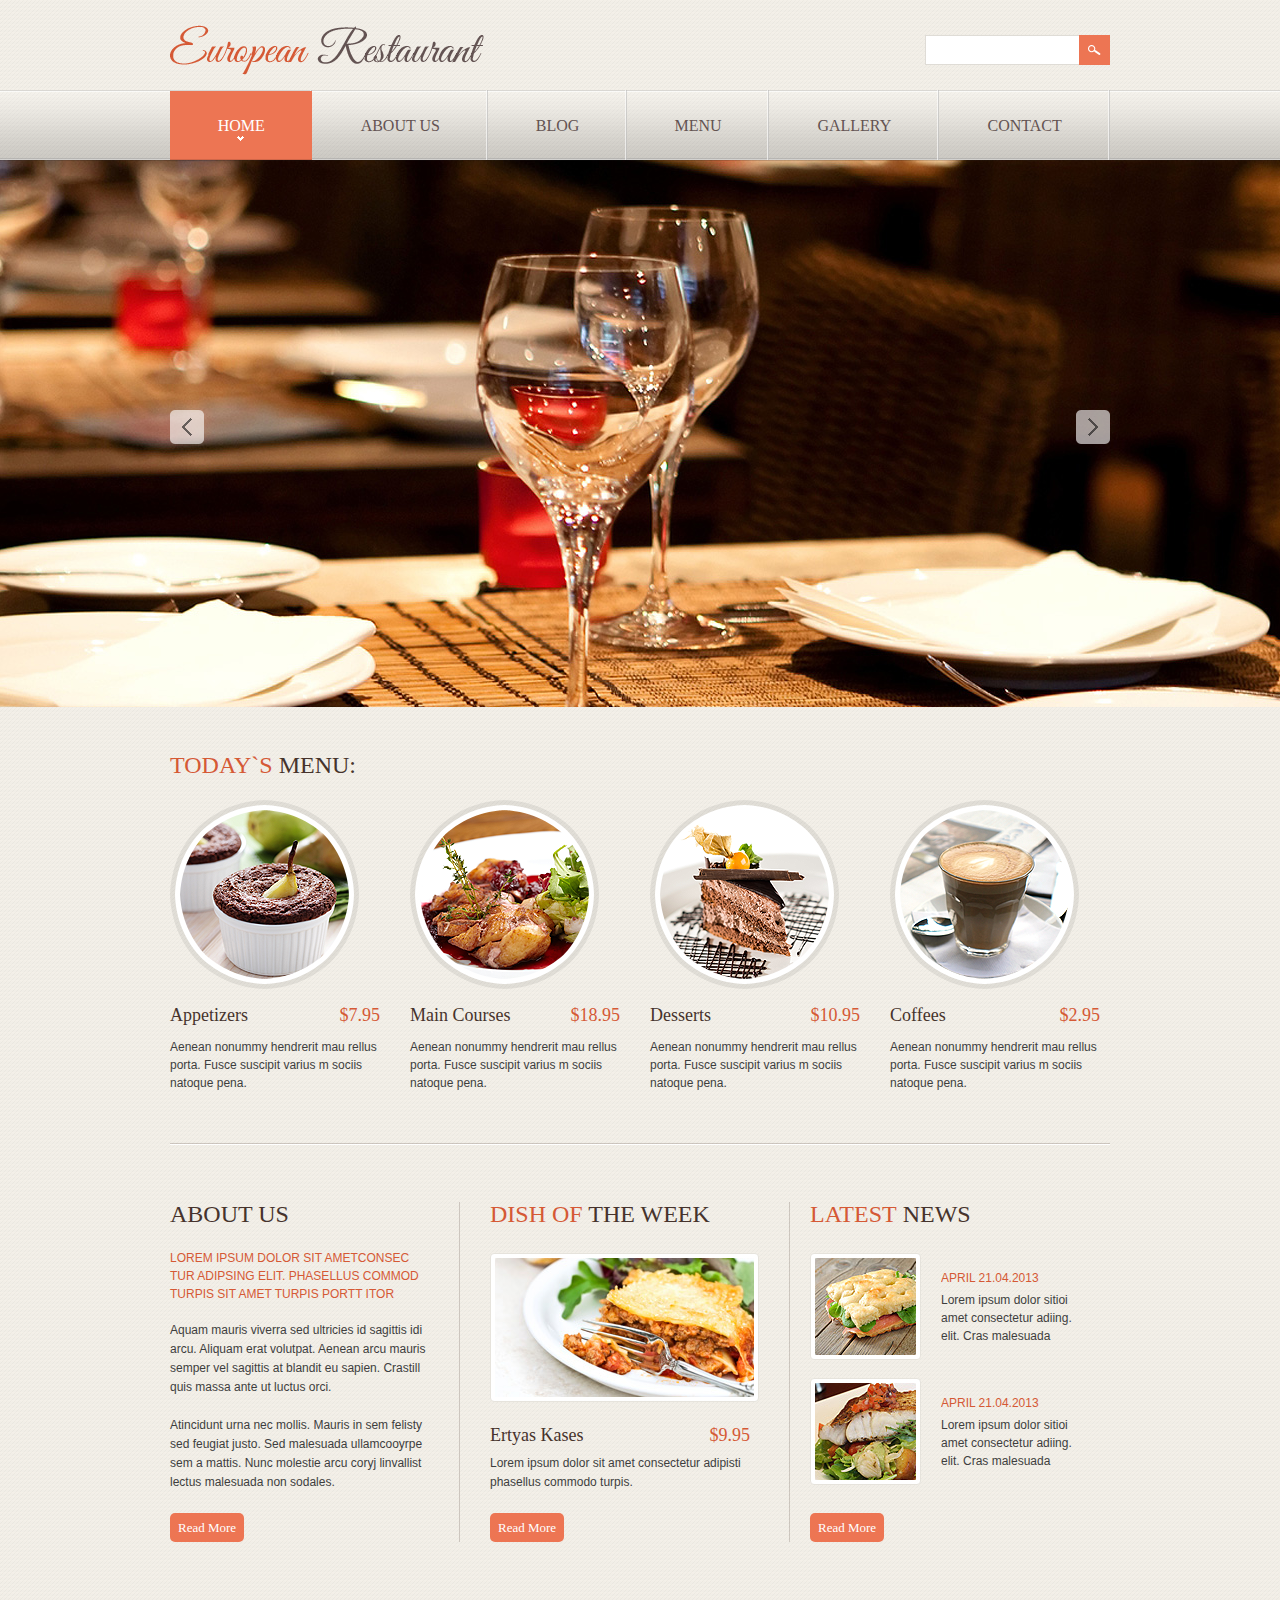
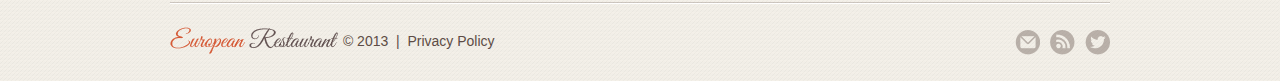
<file: index.html>
<!DOCTYPE html>
<html lang="en">
     <head>
     <title>Home</title>
     <meta charset="utf-8">
     <meta name = "format-detection" content = "telephone=no" />
     <link rel="icon" href="images/favicon.ico">
     <link rel="shortcut icon" href="images/favicon.ico" />
     <link rel="stylesheet" href="css/style.css">
     <link rel="stylesheet" href="css/camera.css">
     <script src="js/jquery.js"></script>
     <script src="js/jquery-migrate-1.1.1.js"></script>
     <script src="js/script.js"></script> 
     <script src="js/jquery.horizontalNav.js"></script>
     <script src="js/superfish.js"></script>
     <script src="js/jquery.equalheights.js"></script>
     <script src="js/jquery.mobilemenu.js"></script>
     <script src="js/jquery.easing.1.3.js"></script>
      <script src="js/camera.js"></script>
     <!--[if (gt IE 9)|!(IE)]><!-->
     <script src="js/jquery.mobile.customized.min.js"></script>
     <!--<![endif]-->
     <script>
     	$(document).ready(function(){
      jQuery('#camera_wrap').camera({
        loader: false,
        pagination: false,
        thumbnails: false,
        height: '26.68292682926829%',
        caption: false,
        navigation: true,
        fx: 'mosaic'
      });   
    });     
    
    $(window).load(function() { 
$('.full-width').horizontalNav({});
    });

     </script>
     <!--[if lt IE 8]>
       <div style=' clear: both; text-align:center; position: relative;'>
         <a href="http://windows.microsoft.com/en-US/internet-explorer/products/ie/home?ocid=ie6_countdown_bannercode">
           <img src="http://storage.ie6countdown.com/assets/100/images/banners/warning_bar_0000_us.jpg" border="0" height="42" width="820" alt="You are using an outdated browser. For a faster, safer browsing experience, upgrade for free today." />
         </a>
      </div>
    <![endif]-->
    <!--[if lt IE 9]>
      <script src="js/html5shiv.js"></script>
      <link rel="stylesheet" media="screen" href="css/ie.css">
      <link rel="stylesheet" media="screen" href="css/ie.css">

    <![endif]-->
     </head>
     <body class="page1">
       
<!--==============================header=================================-->
 <header> <div class="h_top">
  <div class="container_12">
    <div class="grid_12">
    <h1><a href="index.html"><img src="images/logo.png" alt="Rent For Me"></a> </h1>
   <div class="search_block">
               <form id="search" action="search.php" method="GET"  accept-charset="utf-8">
            <input type="text" name="s" />
            <a onclick="document.getElementById('search').submit()"></a>
          </form></div>
    <div class="clear"></div>
         
           <div class="clear"></div>
           
      

      </div></div>
    </div><div class="menu_block"><div>
    <div class="container_12">
      <div class="grid_12">
    
           <nav   class="horizontal-nav full-width horizontalNav-notprocessed" >
            <ul class="sf-menu">
                   <li class="current with_ul"><a href="index.html">Home </a><ul>
                         <li><a href="#">Awards</a>
                          <ul>
                            <li><a href="#">Our history</a></li>
                            <li><a href="#">Event Planning</a></li>
                            <li><a href="#">Services</a></li>
                          </ul>
                        </li>
                        <li><a href="#">Team</a></li>
                        <li><a href="#">About us</a></li>
                     </ul></li>
                   <li><a href="index-1.html">About Us</a></li>
                   <li><a href="index-2.html">Blog</a></li>
                   <li><a href="index-3.html">Menu</a></li>
                   <li><a href="index-4.html">Gallery </a></li>
                   <li><a href="index-5.html">Contact </a></li>
                 </ul>
              </nav>
           <div class="clear"></div>
           </div>
           </div></div>
    </div>
</header>
    <div class="slider_wrapper">
      <div id="camera_wrap" class="">
        <div data-src="images/slide.jpg"></div>
        <div data-src="images/slide1.jpg"></div>
        <div data-src="images/slide2.jpg"></div>
      </div> </div>
     

<!--=======content================================-->
<div class="content page1">
  <div class="container_12"><div class="page1_block style1">
    <div class="grid_12">
      <h2><span>Today`s</span> menu:</h2>
    </div>
    <div class="clear"></div>
    
      <div class="grid_3">
        <img src="images/page1_img1.png" alt="">
        <div class="price">$7.95</div>
        <div class="text1">Appetizers</div>
        <a href="index-3.html">Aenean nonummy hendrerit mau rellus porta. Fusce suscipit varius m sociis natoque pena.</a>
      </div>
      <div class="grid_3">
        <img src="images/page1_img2.png" alt="">
        <div class="price">$18.95</div>
        <div class="text1">Main Courses</div>
        <a href="index-3.html">Aenean nonummy hendrerit mau rellus porta. Fusce suscipit varius m sociis natoque pena.</a>
      </div>
      <div class="grid_3">
        <img src="images/page1_img3.png" alt="">
        <div class="price">$10.95</div>
        <div class="text1">Desserts</div>
        <a href="index-3.html">Aenean nonummy hendrerit mau rellus porta. Fusce suscipit varius m sociis natoque pena.</a>
      </div>
      <div class="grid_3">
        <img src="images/page1_img4.png" alt="">
        <div class="price">$2.95 </div>
        <div class="text1">Coffees</div>
        <a href="index-3.html">Aenean nonummy hendrerit mau rellus porta. Fusce suscipit varius m sociis natoque pena.</a>
      </div>
    </div>
    <div class="clear"></div>
    <div class="grid_12">
      <div class="hor_separator"></div>
    </div>
    <div class="clear"></div>
    <div class="grid_4">
      <div class="pad1 ver_separator  ">
        <div class="maxheight ">
          <h2>About Us </h2>
          <p class="col1 upp style1">Lorem ipsum dolor sit ametconsec tur adipsing elit. Phasellus commod turpis sit amet turpis portt itor</p>
          <p class="p1">Aquam mauris viverra sed ultricies id sagittis idi arcu. Aliquam erat volutpat. Aenean arcu mauris semper vel sagittis at blandit eu sapien. Crastill quis massa ante ut luctus orci.</p>
          <p>Atincidunt urna nec mollis. Mauris in sem felisty sed feugiat justo. Sed malesuada ullamcooyrpe sem a mattis. Nunc molestie arcu coryj linvallist lectus malesuada non sodales.  </p>
          <a href="index-1.html" class="btn">Read More</a>
        </div>
      </div>
    </div>
    <div class="grid_4">
      <div class="pad2 ver_separator m0 ">
        <div class="maxheight">
          <h2><span>dish of</span> the week</h2>
          <img src="images/page1_img5.jpg" alt="" class="img_inner">
          <div class="price">$9.95</div>
          <div class="text1">Ertyas Kases</div>
          <p>Lorem ipsum dolor sit amet consectetur adipisti
phasellus commodo turpis.</p>
          <a href="#" class="btn">Read More</a>
        </div>
      </div>
    </div>
    <div class="grid_4">
      <div class="pad1">
        <div class="maxheight style1">
          <h2><span>Latest</span> News</h2>
          <div>
            <div class="news">
              <img src="images/page1_img6.jpg" alt="" class="img_inner fleft noresize">
              <div class="extra_wrapper">
                <time datetime="2013-01-01">April 21.04.2013</time>
                <a href="#">Lorem ipsum dolor sitioi amet consectetur adiing. elit. Cras malesuada </a>
              </div>
            </div>
            <div class="news">
              <img src="images/page1_img7.jpg" alt="" class="img_inner fleft noresize">
              <div class="extra_wrapper">
                <time datetime="2013-01-01">April 21.04.2013</time>
                <a href="#">Lorem ipsum dolor sitioi amet consectetur adiing. elit. Cras malesuada </a>
              </div>
              <div class="clear"></div>
              <a href="#" class="btn">Read More</a>
            </div>
            
          </div>
        </div>
      </div>
    </div>
  </div>
</div>

<!--==============================footer=================================-->

<footer>    
  <div class="container_12">
    <div class="grid_12"><div class="socials">
        <a href="#"></a>
        <a href="#"></a>
        <a href="#"></a>
      </div>
      <div class="copy">
      <a href="index.html"><img src="images/footer_logo.png" alt=""></a> &copy; 2013  &nbsp;|&nbsp; <a href="index-6.html">Privacy Policy</a> <!--{%FOOTER_LINK} -->
      </div>
      
    </div>
    <div class="clear"></div>
  </div>
</footer>
</body>
</html>
</file>
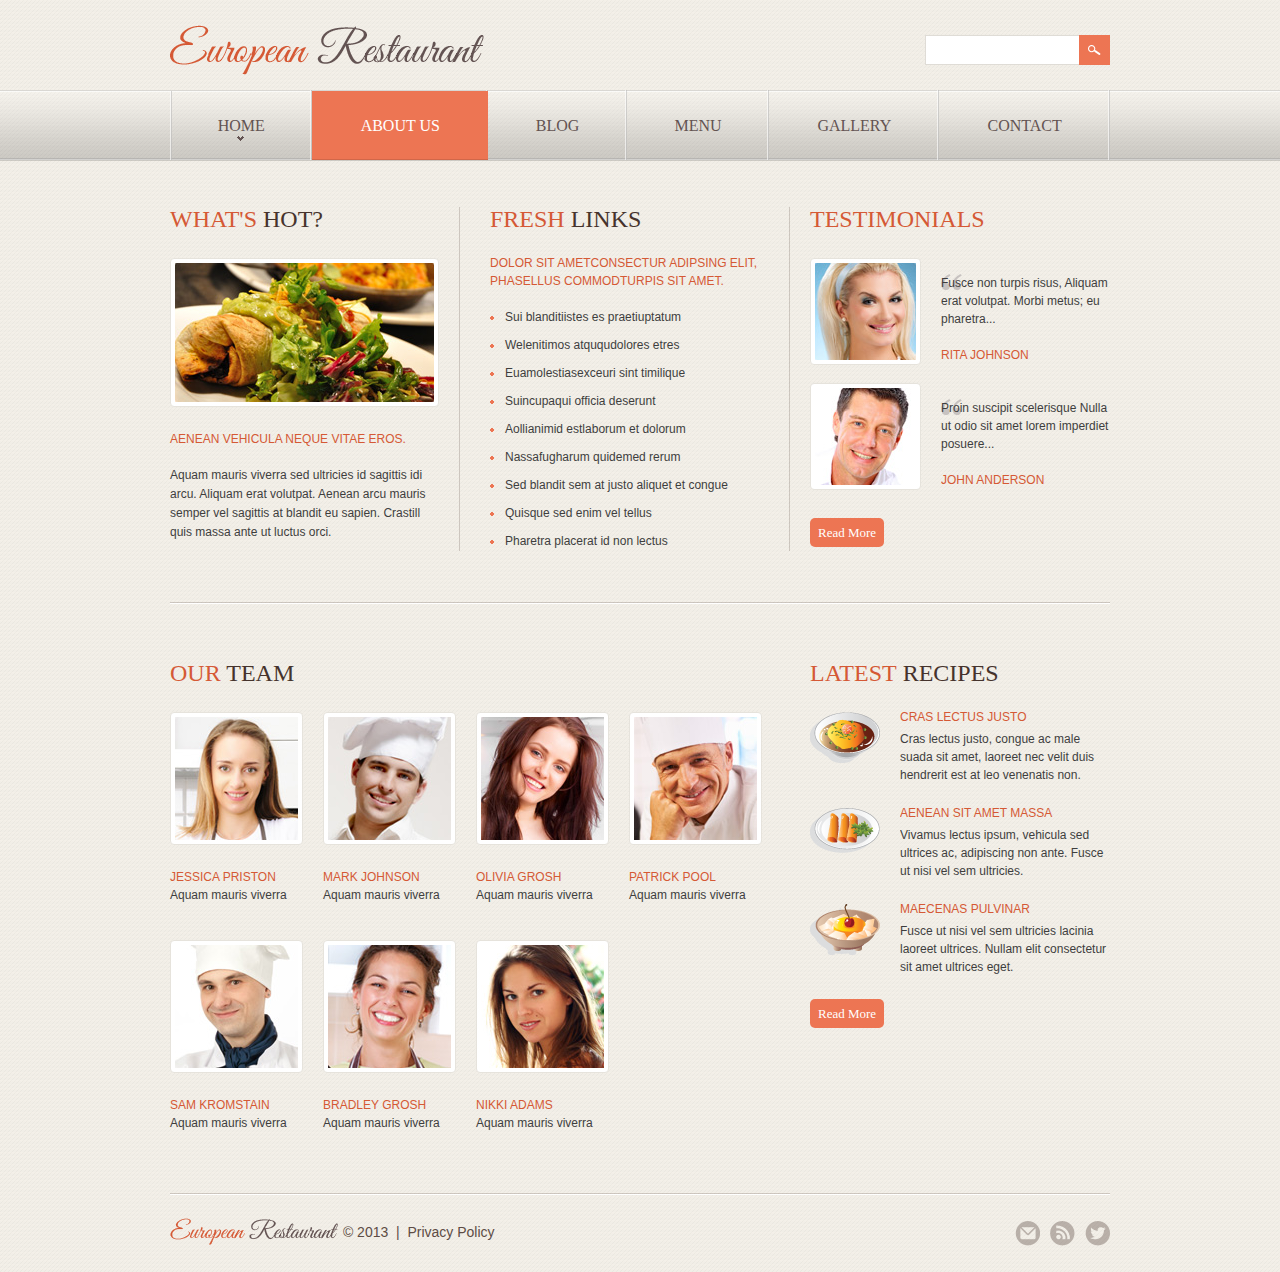
<file: index-1.html>
<!DOCTYPE html>
<html lang="en">
     <head>
     <title>About Us</title>
     <meta charset="utf-8">
     <meta name = "format-detection" content = "telephone=no" />
     <link rel="icon" href="images/favicon.ico">
     <link rel="shortcut icon" href="images/favicon.ico" />
     <link rel="stylesheet" href="css/style.css">
     <script src="js/jquery.js"></script>
     <script src="js/jquery-migrate-1.1.1.js"></script>
     <script src="js/script.js"></script> 
     <script src="js/jquery.horizontalNav.js"></script>
     <script src="js/superfish.js"></script>
     <script src="js/jquery.equalheights.js"></script>
     <script src="js/jquery.mobilemenu.js"></script>
     <script src="js/jquery.easing.1.3.js"></script>

     <script>
         
    $(window).load(function() { 
$('.full-width').horizontalNav({});
    });

     </script>
     <!--[if lt IE 8]>
       <div style=' clear: both; text-align:center; position: relative;'>
         <a href="http://windows.microsoft.com/en-US/internet-explorer/products/ie/home?ocid=ie6_countdown_bannercode">
           <img src="http://storage.ie6countdown.com/assets/100/images/banners/warning_bar_0000_us.jpg" border="0" height="42" width="820" alt="You are using an outdated browser. For a faster, safer browsing experience, upgrade for free today." />
         </a>
      </div>
    <![endif]-->
    <!--[if lt IE 9]>
      <script src="js/html5shiv.js"></script>
      <link rel="stylesheet" media="screen" href="css/ie.css">
      <link rel="stylesheet" media="screen" href="css/ie.css">

    <![endif]-->
     </head>
     <body class="page1">
       
<!--==============================header=================================-->
 <header> <div class="h_top">
  <div class="container_12">
    <div class="grid_12">
    <h1><a href="index.html"><img src="images/logo.png" alt="Rent For Me"></a> </h1>
   <div class="search_block">
               <form id="search" action="search.php" method="GET"  accept-charset="utf-8">
            <input type="text" name="s" />
            <a onclick="document.getElementById('search').submit()"></a>
          </form></div>
    <div class="clear"></div>
         
           <div class="clear"></div>
           
      

      </div></div>
    </div><div class="menu_block"><div>
    <div class="container_12">
      <div class="grid_12">
    
           <nav   class="horizontal-nav full-width horizontalNav-notprocessed" >
            <ul class="sf-menu">
                   <li class="with_ul"><a href="index.html">Home </a><ul>
                         <li><a href="#">Awards</a>
                          <ul>
                            <li><a href="#">Our history</a></li>
                            <li><a href="#">Event Planning</a></li>
                            <li><a href="#">Services</a></li>
                          </ul>
                        </li>
                        <li><a href="#">Team</a></li>
                        <li><a href="#">About us</a></li>
                     </ul></li>
                   <li class="current"><a href="index-1.html">About Us</a></li>
                   <li><a href="index-2.html">Blog</a></li>
                   <li><a href="index-3.html">Menu</a></li>
                   <li><a href="index-4.html">Gallery </a></li>
                   <li><a href="index-5.html">Contact </a></li>
                 </ul>
              </nav>
           <div class="clear"></div>
           </div>
           </div></div>
    </div>
</header>
   
     

<!--=======content================================-->
<div class="content">
  <div class="container_12">
    <div class="grid_4">
      <div class="pad3 ver_separator ">
        <div class="maxheight ">
          <h2><span>What's</span> Hot?</h2>
          <img src="images/page2_img1.jpg" alt="" class="img_inner i1">
          <p class="upp col1 style1">Aenean vehicula neque vitae eros.
</p>      <a href="#">Aquam mauris viverra sed ultricies id sagittis idi arcu. Aliquam erat volutpat. Aenean arcu mauris semper vel sagittis at blandit eu sapien. Crastill quis massa ante ut luctus orci.</a>
        </div>
      </div>
    </div>
    <div class="grid_4">
      <div class="pad2 ver_separator m0 ">
        <div class="maxheight">
          <h2><span>fresh </span>links</h2>
          <p class="upp style1 col1">dolor sit ametconsectur adipsing elit,
Phasellus commodturpis sit amet.</p>
          <ul class="list">
            <li><a href="#">Sui blanditiistes es praetiuptatum </a></li>
            <li><a href="#">Welenitimos atququdolores etres </a></li>
            <li><a href="#">Euamolestiasexceuri sint timilique </a></li>
            <li><a href="#">Suincupaqui officia deserunt</a></li>
            <li><a href="#">Aollianimid estlaborum et dolorum </a></li>
            <li><a href="#">Nassafugharum quidemed rerum </a></li>
            <li><a href="#">Sed blandit sem at justo aliquet et congue </a></li>
            <li><a href="#">Quisque sed enim vel tellus </a></li>
            <li class="mb0"><a href="#">Pharetra placerat id non lectus</a></li>
          </ul>
        </div>
      </div>
    </div>
    <div class="grid_4">
      <div class="">
        <div class="maxheight style1">
          <h2><span>testimonials </span> </h2>
          <div>
            <div class="news">
              <img src="images/page2_img2.jpg" alt="" class="img_inner fleft noresize">
              <div class="extra_wrapper">
                <blockquote><p><a href="#">Fusce non turpis risus, Aliquam erat volutpat. Morbi metus; eu pharetra...</a></p>
                <span class="upp col1 style1">Rita Johnson</span></blockquote>

              </div>
            </div>
            <div class="news">
              <img src="images/page2_img3.jpg" alt="" class="img_inner fleft noresize">
              <div class="extra_wrapper">
                <blockquote><p><a href="#">Proin suscipit scelerisque Nulla ut odio sit amet lorem imperdiet posuere...</a></p><span class="upp col1 style1">John Anderson</span></blockquote>
              </div>
              <div class="clear"></div>
              <a href="#" class="btn">Read More</a>
            </div>
            
          </div>
        </div>
      </div>
    </div>
     <div class="grid_12">
      <div class="hor_separator"></div>
    </div>
    <div class="grid_8">
      <h2><span>Our</span> team</h2>
      <div class="blocks">
      <div class="block1">
        <img src="images/page2_img4.jpg" alt="" class="img_inner i1">
        <div class="upp col1 style1">Jessica Priston</div>
        <a href="#">Aquam mauris viverra </a>
      </div>
      <div class="block1">
        <img src="images/page2_img5.jpg" alt="" class="img_inner i1">
        <div class="upp col1 style1">Mark Johnson</div>
        <a href="#">Aquam mauris viverra </a>
      </div>
      <div class="block1">
        <img src="images/page2_img6.jpg" alt="" class="img_inner i1">
        <div class="upp col1 style1">Olivia Grosh</div>
        <a href="#">Aquam mauris viverra </a>
      </div>
      <div class="block1">
        <img src="images/page2_img7.jpg" alt="" class="img_inner i1">
        <div class="upp col1 style1">Patrick Pool</div>
        <a href="#">Aquam mauris viverra </a>
      </div>
      <div class="clear"></div>
      <div class="block1">
        <img src="images/page2_img9.jpg" alt="" class="img_inner i1">
        <div class="upp col1 style1">Sam Kromstain</div>
        <a href="#">Aquam mauris viverra </a>
      </div>
      <div class="block1">
        <img src="images/page2_img10.jpg" alt="" class="img_inner i1">
        <div class="upp col1 style1">Bradley Grosh</div>
        <a href="#">Aquam mauris viverra </a>
      </div>
      <div class="block1">
        <img src="images/page2_img11.jpg" alt="" class="img_inner i1">
        <div class="upp col1 style1">Nikki adams</div>
        <a href="#">Aquam mauris viverra </a>
      </div></div>
    </div>
      <div class="grid_4">
        <h2><span>Latest</span> Recipes </h2>
        <div class="recipes">
          <div>
            <img src="images/page2_img12.png" alt="">
            <div class="extra_wrapper">
              <div class="upp style1 col1">Cras lectus justo</div>
              <a href="#">Cras lectus justo, congue ac male suada sit amet, laoreet nec velit duis hendrerit est at leo venenatis non.</a>
            </div>
          </div>
          <div>
            <img src="images/page2_img13.png" alt="">
            <div class="extra_wrapper">
              <div class="upp style1 col1">Aenean sit amet massa</div>
              <a href="#">Vivamus lectus ipsum, vehicula sed ultrices ac, adipiscing non ante. Fusce ut nisi vel sem ultricies.</a>
            </div>
          </div>
          <div>
            <img src="images/page2_img14.png" alt="">
            <div class="extra_wrapper">
              <div class="upp style1 col1">Maecenas pulvinar</div>
              <a href="#">Fusce ut nisi vel sem ultricies lacinia laoreet ultrices. Nullam elit consectetur sit amet ultrices eget.</a>
            </div>
          </div>
          <a href="#" class="btn">Read More</a>
        </div>
      </div>
  </div>
</div>

<!--==============================footer=================================-->

<footer>    
  <div class="container_12">
    <div class="grid_12"><div class="socials">
        <a href="#"></a>
        <a href="#"></a>
        <a href="#"></a>
      </div>
      <div class="copy">
      <a href="index.html"><img src="images/footer_logo.png" alt=""></a> &copy; 2013  &nbsp;|&nbsp; <a href="index-6.html">Privacy Policy</a> 
      </div>
      
    </div>
    <div class="clear"></div>
  </div>
</footer>
</body>
</html>
</file>
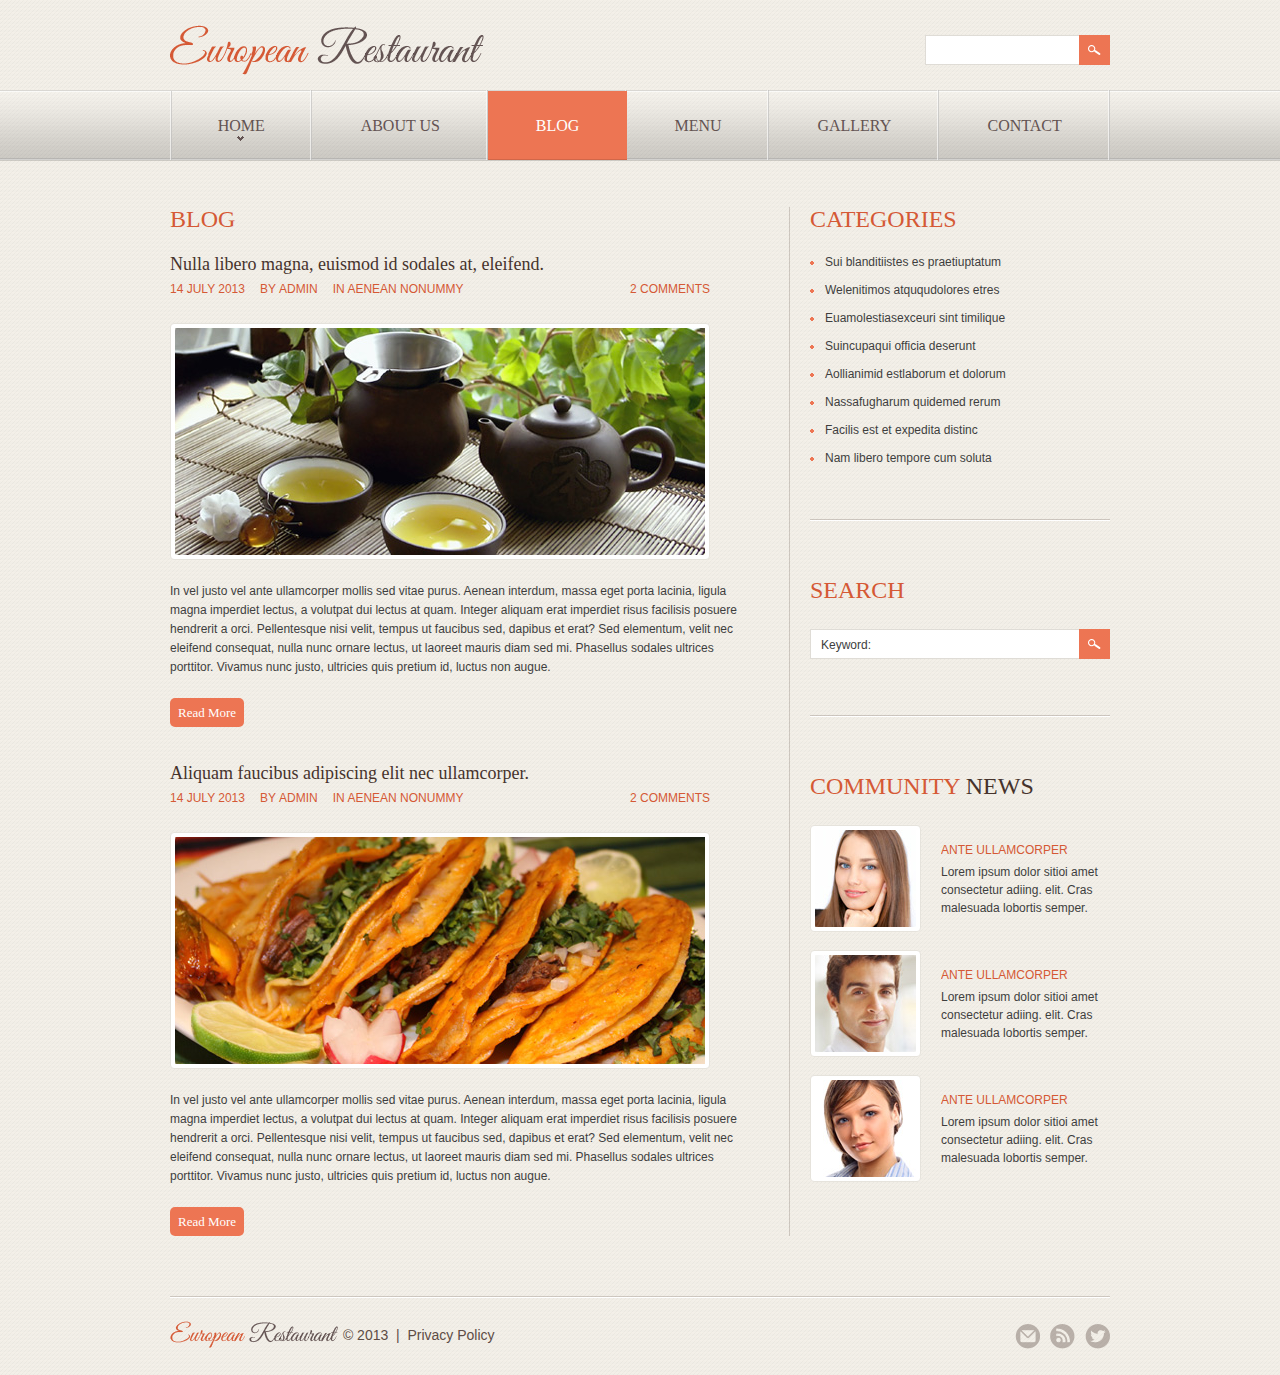
<file: index-2.html>
<!DOCTYPE html>
<html lang="en">
     <head>
     <title>Blog</title>
     <meta charset="utf-8">
     <meta name = "format-detection" content = "telephone=no" />
     <link rel="icon" href="images/favicon.ico">
     <link rel="shortcut icon" href="images/favicon.ico" />
     <link rel="stylesheet" href="css/style.css">
     <script src="js/jquery.js"></script>
     <script src="js/jquery-migrate-1.1.1.js"></script>
     <script src="js/script.js"></script> 
     <script src="js/jquery.horizontalNav.js"></script>
     <script src="js/superfish.js"></script>
     <script src="js/jquery.equalheights.js"></script>
     <script src="js/jquery.mobilemenu.js"></script>
     <script src="js/jquery.easing.1.3.js"></script>

     <script>
         
    $(window).load(function() { 
$('.full-width').horizontalNav({});
    });

     </script>
     <!--[if lt IE 8]>
       <div style=' clear: both; text-align:center; position: relative;'>
         <a href="http://windows.microsoft.com/en-US/internet-explorer/products/ie/home?ocid=ie6_countdown_bannercode">
           <img src="http://storage.ie6countdown.com/assets/100/images/banners/warning_bar_0000_us.jpg" border="0" height="42" width="820" alt="You are using an outdated browser. For a faster, safer browsing experience, upgrade for free today." />
         </a>
      </div>
    <![endif]-->
    <!--[if lt IE 9]>
      <script src="js/html5shiv.js"></script>
      <link rel="stylesheet" media="screen" href="css/ie.css">
      <link rel="stylesheet" media="screen" href="css/ie.css">

    <![endif]-->
     </head>
     <body class="page1">
       
<!--==============================header=================================-->
 <header> <div class="h_top">
  <div class="container_12">
    <div class="grid_12">
    <h1><a href="index.html"><img src="images/logo.png" alt="Rent For Me"></a> </h1>
   <div class="search_block">
               <form id="search" action="search.php" method="GET"  accept-charset="utf-8">
            <input type="text" name="s" />
            <a onclick="document.getElementById('search').submit()"></a>
          </form></div>
    <div class="clear"></div>
         
           <div class="clear"></div>
           
      

      </div></div>
    </div><div class="menu_block"><div>
    <div class="container_12">
      <div class="grid_12">
    
           <nav   class="horizontal-nav full-width horizontalNav-notprocessed" >
            <ul class="sf-menu">
                   <li class="with_ul"><a href="index.html">Home </a><ul>
                         <li><a href="#">Awards</a>
                          <ul>
                            <li><a href="#">Our history</a></li>
                            <li><a href="#">Event Planning</a></li>
                            <li><a href="#">Services</a></li>
                          </ul>
                        </li>
                        <li><a href="#">Team</a></li>
                        <li><a href="#">About us</a></li>
                     </ul></li>
                   <li><a href="index-1.html">About Us</a></li>
                   <li class="current"><a href="index-2.html">Blog</a></li>
                   <li><a href="index-3.html">Menu</a></li>
                   <li><a href="index-4.html">Gallery </a></li>
                   <li><a href="index-5.html">Contact </a></li>
                 </ul>
              </nav>
           <div class="clear"></div>
           </div>
           </div></div>
    </div>
</header>
   
     

<!--=======content================================-->
<div class="content">
  <div class="container_12">
    <div class="grid_8">
      <div class="pad2 m0 ver_separator">
        <div class="maxheight">
          <h2><span>Blog </span></h2>
          <div>
            <div class="blog">
              <div class="text1">Nulla libero magna, euismod id sodales at, eleifend.</div>
              <div class="blog_title style1 upp col1">
                <time datetime="2013-01-01">14 JULY 2013 </time>BY 
                <a href="#">ADMIN</a>IN AENEAN NONUMMY
                <a href="#" class="comment">2 COMMENTS</a>
              </div>
              <img src="images/page3_img1.jpg" alt="" class="img_inner">
              <p>In vel justo vel ante ullamcorper mollis sed vitae purus. Aenean interdum, massa eget porta lacinia, ligula magna imperdiet lectus, a volutpat dui lectus at quam. Integer aliquam erat imperdiet risus facilisis posuere hendrerit a orci. Pellentesque nisi velit, tempus ut faucibus sed, dapibus et erat? Sed elementum, velit nec eleifend consequat, nulla nunc ornare lectus, ut laoreet mauris diam sed mi. Phasellus sodales ultrices porttitor. Vivamus nunc justo, ultricies quis pretium id, luctus non augue.</p>
              <a href="#" class="btn">Read More</a>
            </div>
            <div class="blog">
              <div class="text1">Aliquam faucibus adipiscing elit nec ullamcorper.
</div>
              <div class="blog_title style1 upp col1">
                <time datetime="2013-01-01">14 JULY 2013 </time>BY 
                <a href="#">ADMIN</a>IN AENEAN NONUMMY
                <a href="#" class="comment">2 COMMENTS</a>
              </div>
              <img src="images/page3_img2.jpg" alt="" class="img_inner">
              <p>In vel justo vel ante ullamcorper mollis sed vitae purus. Aenean interdum, massa eget porta lacinia, ligula magna imperdiet lectus, a volutpat dui lectus at quam. Integer aliquam erat imperdiet risus facilisis posuere hendrerit a orci. Pellentesque nisi velit, tempus ut faucibus sed, dapibus et erat? Sed elementum, velit nec eleifend consequat, nulla nunc ornare lectus, ut laoreet mauris diam sed mi. Phasellus sodales ultrices porttitor. Vivamus nunc justo, ultricies quis pretium id, luctus non augue.</p>
              <a href="#" class="btn">Read More</a>
            </div>
          </div>
        </div>
      </div>
    </div>
    <div class="grid_4">
      <div class="maxheight">
        <h2><span>categories</span></h2>
        <ul class="list off1">
          <li><a href="#">Sui blanditiistes es praetiuptatum </a></li>
          <li><a href="#">Welenitimos atququdolores etres </a></li>
          <li><a href="#">Euamolestiasexceuri sint timilique </a></li>
          <li><a href="#">Suincupaqui officia deserunt</a></li>
          <li><a href="#">Aollianimid estlaborum et dolorum </a></li>
          <li><a href="#">Nassafugharum quidemed rerum </a></li>
          <li><a href="#">Facilis est et expedita distinc</a></li>
          <li class="mb0"><a href="#">Nam libero tempore cum soluta </a></li>
        </ul>
        <div class="hor_separator"></div>
        <h2><span>search</span></h2>
        <div class="blog_search">
               <form id="form1" method="post">
           <input type="text" onblur="if(this.value==&quot;&quot;)this.value=&quot;Keyword:&quot;;" onfocus="if(this.value==&quot;Keyword:&quot;)this.value=&quot;&quot;;" value="Keyword:">
            <a onclick="document.getElementById('form1').submit()" href="#"></a>
          </form></div>
          <div class="hor_separator"></div>
          <h2><span>community </span>News</h2>
           <div class="news style1">
              <img src="images/page3_img3.jpg" alt="" class="img_inner fleft noresize">
              <div class="extra_wrapper">
                <div class="upp col1 ">ante ullamcorper </div>
                <a href="#" >Lorem ipsum dolor sitioi amet consectetur adiing. elit. Cras malesuada lobortis semper.</a>
              </div>
            </div>
            <div class="news style1">
              <img src="images/page3_img4.jpg" alt="" class="img_inner fleft noresize">
              <div class="extra_wrapper">
                <div class="upp col1 style1">ante ullamcorper </div>
                <a href="#">Lorem ipsum dolor sitioi amet consectetur adiing. elit. Cras malesuada lobortis semper.</a>
              </div>
              <div class="clear"></div>
            </div><div class="news style1">
              <img src="images/page3_img5.jpg" alt="" class="img_inner fleft noresize">
              <div class="extra_wrapper">
                <div class="upp col1 style1">ante ullamcorper </div>
                <a href="#">Lorem ipsum dolor sitioi amet consectetur adiing. elit. Cras malesuada lobortis semper.</a>
              </div>
              <div class="clear"></div>
            </div>
      </div>
    </div>  
  </div>
</div>

<!--==============================footer=================================-->

<footer>    
  <div class="container_12">
    <div class="grid_12"><div class="socials">
        <a href="#"></a>
        <a href="#"></a>
        <a href="#"></a>
      </div>
      <div class="copy">
      <a href="index.html"><img src="images/footer_logo.png" alt=""></a> &copy; 2013  &nbsp;|&nbsp; <a href="index-6.html">Privacy Policy</a> 
      </div>
      
    </div>
    <div class="clear"></div>
  </div>
</footer>
</body>
</html>
</file>
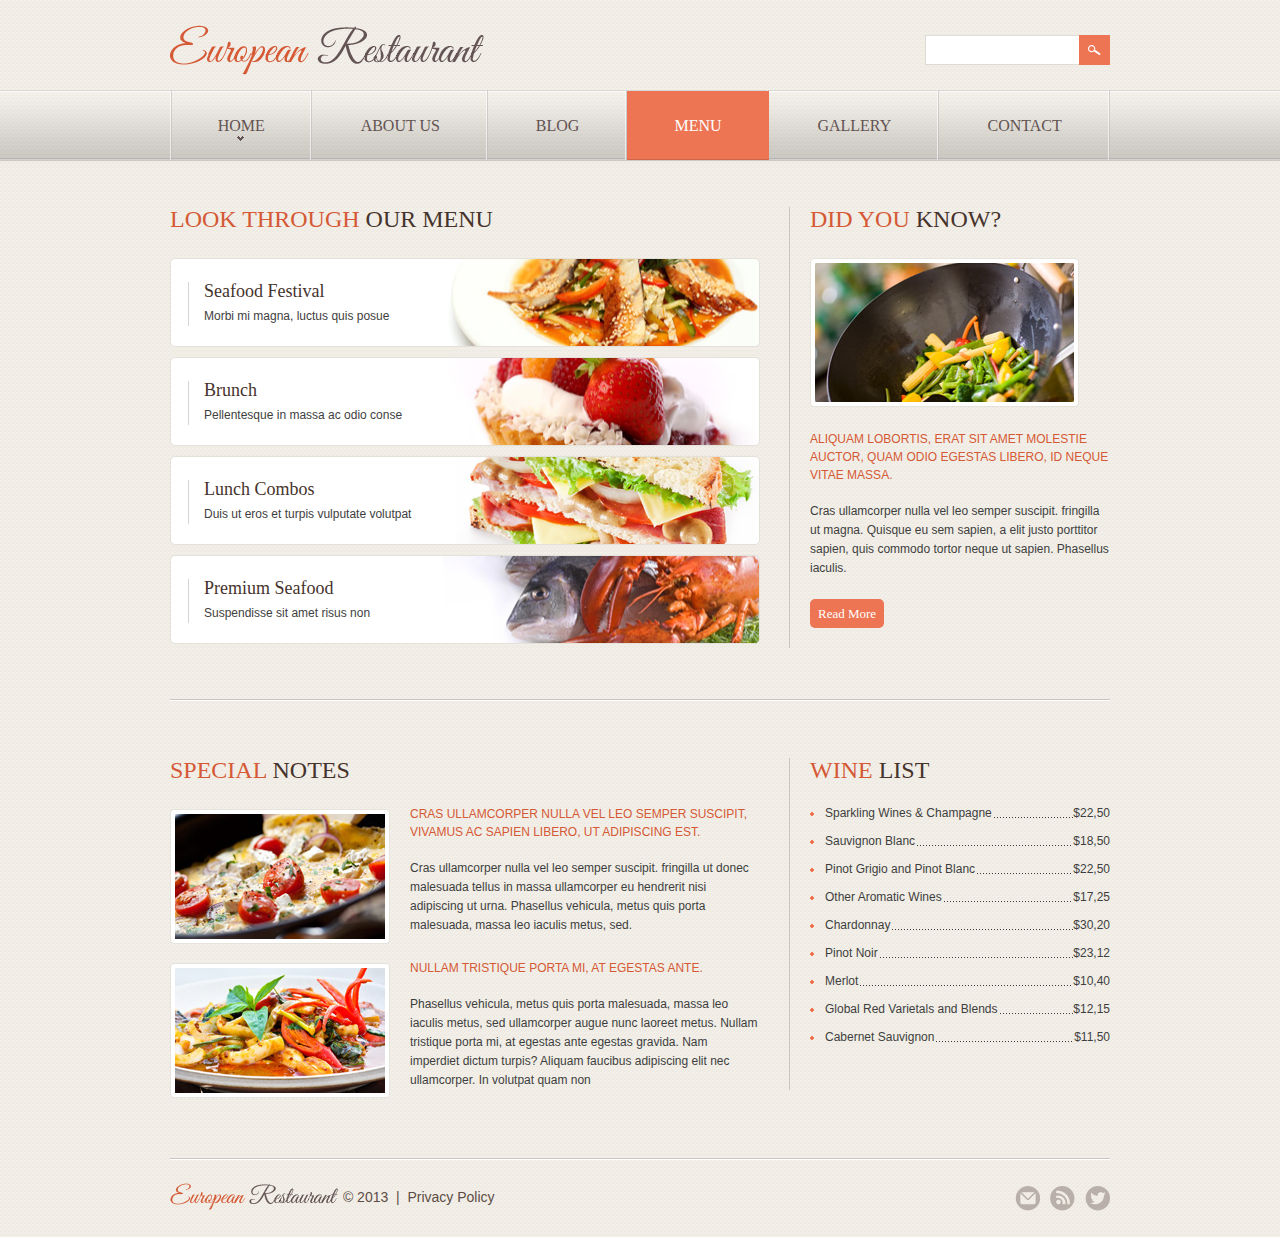
<file: index-3.html>
<!DOCTYPE html>
<html lang="en">
     <head>
     <title>Menu</title>
     <meta charset="utf-8">
     <meta name = "format-detection" content = "telephone=no" />
     <link rel="icon" href="images/favicon.ico">
     <link rel="shortcut icon" href="images/favicon.ico" />
     <link rel="stylesheet" href="css/style.css">
     <script src="js/jquery.js"></script>
     <script src="js/jquery-migrate-1.1.1.js"></script>
     <script src="js/script.js"></script> 
     <script src="js/jquery.horizontalNav.js"></script>
     <script src="js/superfish.js"></script>
     <script src="js/jquery.equalheights.js"></script>
     <script src="js/jquery.mobilemenu.js"></script>
     <script src="js/jquery.easing.1.3.js"></script>

     <script>
         
    $(window).load(function() { 
$('.full-width').horizontalNav({});
    });

     </script>
     <!--[if lt IE 8]>
       <div style=' clear: both; text-align:center; position: relative;'>
         <a href="http://windows.microsoft.com/en-US/internet-explorer/products/ie/home?ocid=ie6_countdown_bannercode">
           <img src="http://storage.ie6countdown.com/assets/100/images/banners/warning_bar_0000_us.jpg" border="0" height="42" width="820" alt="You are using an outdated browser. For a faster, safer browsing experience, upgrade for free today." />
         </a>
      </div>
    <![endif]-->
    <!--[if lt IE 9]>
      <script src="js/html5shiv.js"></script>
      <link rel="stylesheet" media="screen" href="css/ie.css">
      <link rel="stylesheet" media="screen" href="css/ie.css">

    <![endif]-->
     </head>
     <body class="page1">
       
<!--==============================header=================================-->
 <header> <div class="h_top">
  <div class="container_12">
    <div class="grid_12">
    <h1><a href="index.html"><img src="images/logo.png" alt="Rent For Me"></a> </h1>
   <div class="search_block">
               <form id="search" action="search.php" method="GET"  accept-charset="utf-8">
            <input type="text" name="s" />
            <a onclick="document.getElementById('search').submit()"></a>
          </form></div>
    <div class="clear"></div>
         
           <div class="clear"></div>
           
      

      </div></div>
    </div><div class="menu_block"><div>
    <div class="container_12">
      <div class="grid_12">
    
           <nav   class="horizontal-nav full-width horizontalNav-notprocessed" >
            <ul class="sf-menu">
                   <li class="with_ul"><a href="index.html">Home </a><ul>
                         <li><a href="#">Awards</a>
                          <ul>
                            <li><a href="#">Our history</a></li>
                            <li><a href="#">Event Planning</a></li>
                            <li><a href="#">Services</a></li>
                          </ul>
                        </li>
                        <li><a href="#">Team</a></li>
                        <li><a href="#">About us</a></li>
                     </ul></li>
                   <li><a href="index-1.html">About Us</a></li>
                   <li><a href="index-2.html">Blog</a></li>
                   <li class="current"><a href="index-3.html">Menu</a></li>
                   <li><a href="index-4.html">Gallery </a></li>
                   <li><a href="index-5.html">Contact </a></li>
                 </ul>
              </nav>
           <div class="clear"></div>
           </div>
           </div></div>
    </div>
</header>
   
     

<!--=======content================================-->
<div class="content">
  <div class="container_12">
    <div class="grid_8">
      <div class="pad2 m0 ver_separator">
        <div class="maxheight">
          <h2><span>Look through </span>our menu</h2>
          <ul class="menu">
            <li class="n1">
              <div>
                <div class="text1">Seafood Festival</div>
                <a href="#">Morbi mi magna, luctus quis posue</a>
              </div>
            </li>
            <li class="n2">
              <div>
                <div class="text1">Brunch</div>
                <a href="#">Pellentesque in massa ac odio conse
</a>
              </div>
            </li>
            <li class="n3">
              <div>
                <div class="text1">Lunch Combos</div>
                <a href="#">Duis ut eros et turpis vulputate volutpat </a>
              </div>
            </li>
            <li class="n4">
              <div>
                <div class="text1">Premium Seafood</div>
                <a href="#">Suspendisse sit amet risus non </a>
              </div>
            </li>
          </ul>
        </div>
      </div>
    </div>
    <div class="grid_4">
      <div class="maxheight">
        <h2><span>did you</span> know? </h2>
        <img src="images/page4_img1.jpg" alt="" class="img_inner i1">
        <p class="upp style1 col1">Aliquam lobortis, erat sit amet molestie auctor, quam odio egestas libero, id neque vitae massa.</p>
        <p>Cras ullamcorper nulla vel leo semper suscipit. fringilla ut magna. Quisque eu sem sapien, a 
elit justo porttitor sapien, quis commodo tortor neque ut sapien. Phasellus iaculis.</p>
<a href="#" class="btn">Read More</a>
      </div>
    </div>  
    <div class="clear"></div>
    <div class="grid_12">
      <div class="hor_separator"></div>
    </div>
    <div class="clear"></div>
    <div class="grid_8">
      <div class="pad2 m0 ver_separator">
        <div class="maxheight1">
          <h2><span>Special </span>notes </h2>
          <div class="notes">
            <img src="images/page4_img2.jpg" alt="" class="img_inner fleft">
            <div class="extra_wrapper">
              <p class="upp style1 col1">Cras ullamcorper nulla vel leo semper suscipit,
Vivamus ac sapien libero, ut adipiscing est.</p>
              <a href="#">Cras ullamcorper nulla vel leo semper suscipit. fringilla ut 
donec malesuada tellus in massa ullamcorper eu hendrerit nisi adipiscing ut urna. Phasellus vehicula, metus quis porta malesuada, massa leo iaculis metus, sed.</a>
            </div>
            <div class="clear"></div>
             <img src="images/page4_img3.jpg" alt="" class="img_inner fleft">
            <div class="extra_wrapper">
              <p class="upp style1 col1">Nullam tristique porta mi, at egestas ante.</p>
              <a href="#">Phasellus vehicula, metus quis porta malesuada, massa leo iaculis metus, sed ullamcorper augue nunc laoreet metus. Nullam tristique porta mi, at egestas ante egestas gravida. Nam imperdiet dictum turpis? Aliquam faucibus adipiscing elit nec ullamcorper. In volutpat quam non</a>
            </div>
          </div>
        </div>
      </div>
    </div>
    <div class="grid_4">
      <div class="maxheight1">
        <h2><span>Wine</span> List </h2>
        <ul class="list dot off1">
          <li>
            <div class="prc">$22,50</div>
            <a href="#">Sparkling Wines &amp; Champagne</a>
            <div class="dots">&nbsp;</div>
          </li>
          <li>
            <div class="prc">$18,50</div>
            <a href="#">Sauvignon Blanc</a>
            <div class="dots">&nbsp;</div>
          </li>
          <li>
            <div class="prc">$22,50</div>
            <a href="#">Pinot Grigio and Pinot Blanc</a>
            <div class="dots">&nbsp;</div>
          </li>
          <li>
            <div class="prc">$17,25</div>
            <a href="#">Other Aromatic Wines</a>
            <div class="dots">&nbsp;</div>
          </li>
          <li>
            <div class="prc">$30,20</div>
            <a href="#">Chardonnay</a>
            <div class="dots">&nbsp;</div>
          </li>
          <li>
            <div class="prc">$23,12</div>
            <a href="#">Pinot Noir</a>
            <div class="dots">&nbsp;</div>
          </li>
          <li>
            <div class="prc">$10,40</div>
            <a href="#">Merlot</a>
            <div class="dots">&nbsp;</div>
          </li>
          <li>
            <div class="prc">$12,15</div>
            <a href="#">Global Red Varietals and Blends</a>
            <div class="dots">&nbsp;</div>
          </li>
          <li>
            <div class="prc">$11,50</div>
            <a href="#">Cabernet Sauvignon</a>
            <div class="dots">&nbsp;</div>
          </li>
        </ul>
      </div>
    </div>
  </div>
</div>

<!--==============================footer=================================-->

<footer>    
  <div class="container_12">
    <div class="grid_12"><div class="socials">
        <a href="#"></a>
        <a href="#"></a>
        <a href="#"></a>
      </div>
      <div class="copy">
      <a href="index.html"><img src="images/footer_logo.png" alt=""></a> &copy; 2013  &nbsp;|&nbsp; <a href="index-6.html">Privacy Policy</a> 
      </div>
      
    </div>
    <div class="clear"></div>
  </div>
</footer>
</body>
</html>
</file>
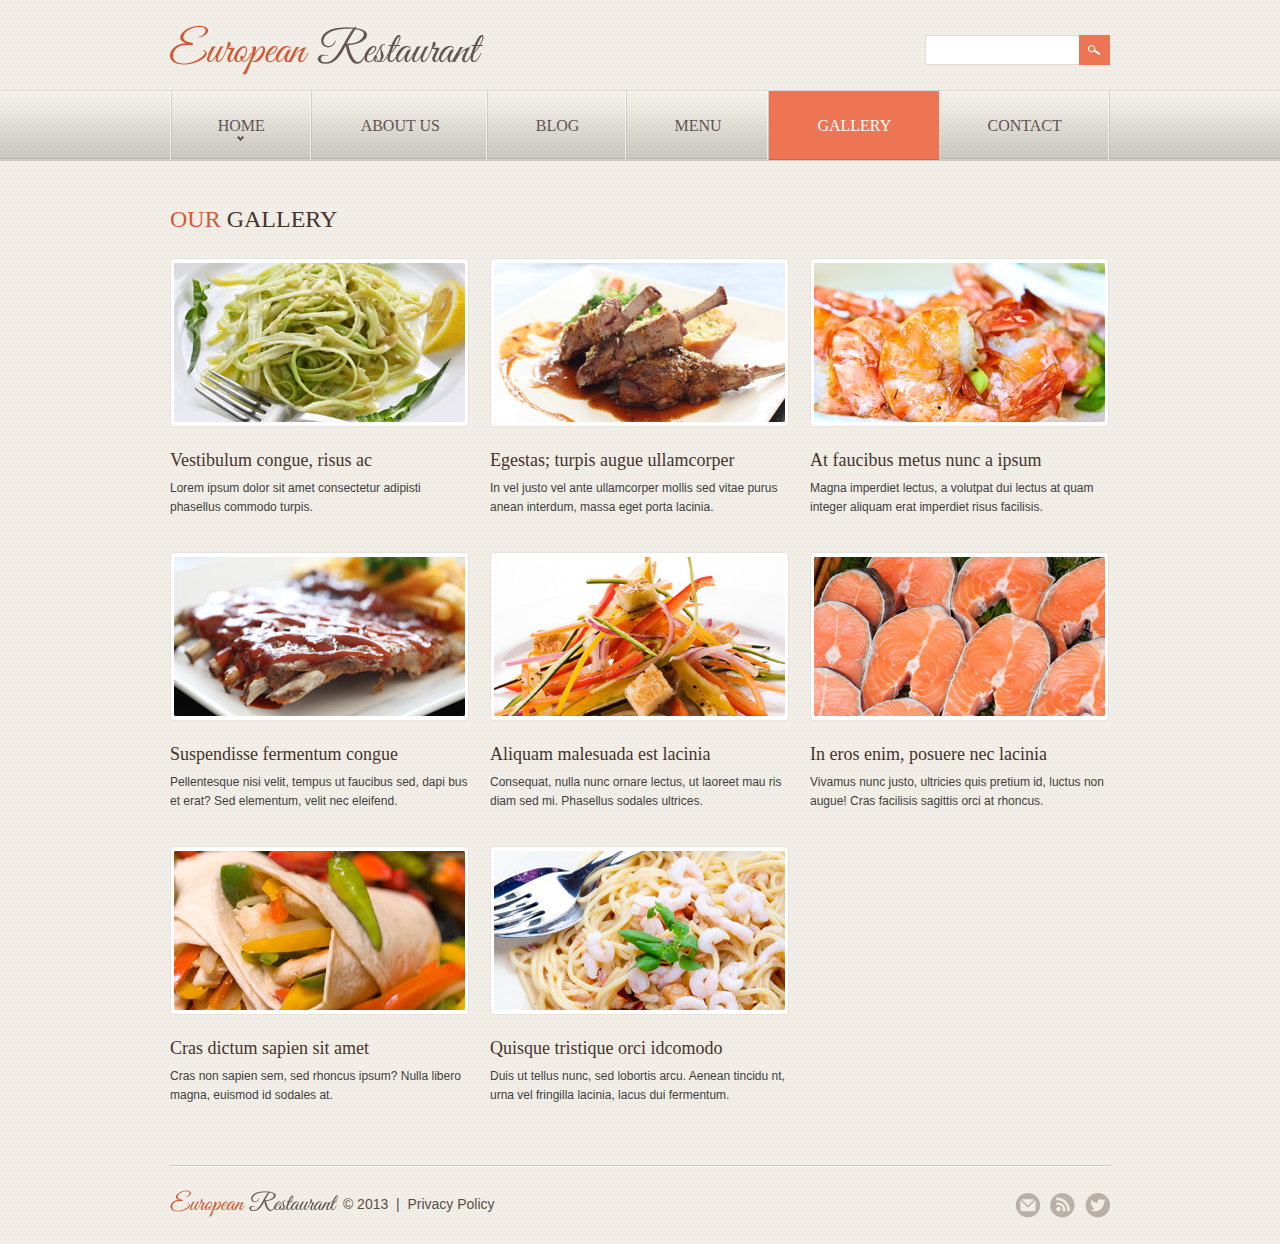
<file: index-4.html>
<!DOCTYPE html>
<html lang="en">
     <head>
     <title>Gallery</title>
     <meta charset="utf-8">
     <meta name = "format-detection" content = "telephone=no" />
     <link rel="icon" href="images/favicon.ico">
     <link rel="shortcut icon" href="images/favicon.ico" />
     <link rel="stylesheet" href="css/style.css">
     <script src="js/jquery.js"></script>
     <script src="js/jquery-migrate-1.1.1.js"></script>
     <script src="js/script.js"></script> 
     <script src="js/jquery.horizontalNav.js"></script>
     <script src="js/superfish.js"></script>
     <script src="js/jquery.equalheights.js"></script>
     <script src="js/jquery.mobilemenu.js"></script>
     <script src="js/jquery.easing.1.3.js"></script>

     <script>
         
    $(window).load(function() { 
$('.full-width').horizontalNav({});
    });

     </script>
     <!--[if lt IE 8]>
       <div style=' clear: both; text-align:center; position: relative;'>
         <a href="http://windows.microsoft.com/en-US/internet-explorer/products/ie/home?ocid=ie6_countdown_bannercode">
           <img src="http://storage.ie6countdown.com/assets/100/images/banners/warning_bar_0000_us.jpg" border="0" height="42" width="820" alt="You are using an outdated browser. For a faster, safer browsing experience, upgrade for free today." />
         </a>
      </div>
    <![endif]-->
    <!--[if lt IE 9]>
      <script src="js/html5shiv.js"></script>
      <link rel="stylesheet" media="screen" href="css/ie.css">
      <link rel="stylesheet" media="screen" href="css/ie.css">

    <![endif]-->
     </head>
     <body class="page1">
       
<!--==============================header=================================-->
 <header> <div class="h_top">
  <div class="container_12">
    <div class="grid_12">
    <h1><a href="index.html"><img src="images/logo.png" alt="Rent For Me"></a> </h1>
   <div class="search_block">
               <form id="search" action="search.php" method="GET"  accept-charset="utf-8">
            <input type="text" name="s" />
            <a onclick="document.getElementById('search').submit()"></a>
          </form></div>
    <div class="clear"></div>
         
           <div class="clear"></div>
           
      

      </div></div>
    </div><div class="menu_block"><div>
    <div class="container_12">
      <div class="grid_12">
    
           <nav   class="horizontal-nav full-width horizontalNav-notprocessed" >
            <ul class="sf-menu">
                   <li class="with_ul"><a href="index.html">Home </a><ul>
                         <li><a href="#">Awards</a>
                          <ul>
                            <li><a href="#">Our history</a></li>
                            <li><a href="#">Event Planning</a></li>
                            <li><a href="#">Services</a></li>
                          </ul>
                        </li>
                        <li><a href="#">Team</a></li>
                        <li><a href="#">About us</a></li>
                     </ul></li>
                   <li><a href="index-1.html">About Us</a></li>
                   <li><a href="index-2.html">Blog</a></li>
                   <li><a href="index-3.html">Menu</a></li>
                   <li class="current"><a href="index-4.html">Gallery </a></li>
                   <li><a href="index-5.html">Contact </a></li>
                 </ul>
              </nav>
           <div class="clear"></div>
           </div>
           </div></div>
    </div>
</header>
   
     

<!--=======content================================-->
<div class="content">
  <div class="container_12">
    <div class="grid_12">
      <h2><span>our </span> gallery</h2>
    </div>
    <div class="clear"></div>
    <div class="gallery">
      <div class="grid_4">
        <img src="images/page5_img1.jpg" alt="" class="img_inner">
        <div class="text1">Vestibulum congue, risus ac </div>
        <a href="#">Lorem ipsum dolor sit amet consectetur adipisti
phasellus commodo turpis. </a>
      </div>
      <div class="grid_4">
        <img src="images/page5_img2.jpg" alt="" class="img_inner">
        <div class="text1">Egestas; turpis augue ullamcorper </div>
        <a href="#">In vel justo vel ante ullamcorper mollis sed vitae purus
anean interdum, massa eget porta lacinia.</a>
      </div>
      <div class="grid_4">
        <img src="images/page5_img3.jpg" alt="" class="img_inner">
        <div class="text1">At faucibus metus nunc a ipsum</div>
        <a href="#">Magna imperdiet lectus, a volutpat dui lectus at quam 
integer aliquam erat imperdiet risus facilisis.</a>
      </div>
      <div class="clear"></div>
      <div class="grid_4">
        <img src="images/page5_img4.jpg" alt="" class="img_inner">
        <div class="text1">Suspendisse fermentum congue</div>
        <a href="#">Pellentesque nisi velit, tempus ut faucibus sed, dapi
bus et erat? Sed elementum, velit nec eleifend.</a>
      </div>
      <div class="grid_4">
        <img src="images/page5_img5.jpg" alt="" class="img_inner">
        <div class="text1">Aliquam malesuada est lacinia </div>
        <a href="#">Consequat, nulla nunc ornare lectus, ut laoreet mau
ris diam sed mi. Phasellus sodales ultrices.</a>
      </div>
      <div class="grid_4">
        <img src="images/page5_img6.jpg" alt="" class="img_inner">
        <div class="text1">In eros enim, posuere nec lacinia </div>
        <a href="#">Vivamus nunc justo, ultricies quis pretium id, luctus 
non augue! Cras facilisis sagittis orci at rhoncus. </a>
      </div>
      <div class="clear"></div>
      <div class="grid_4">
        <img src="images/page5_img7.jpg" alt="" class="img_inner">
        <div class="text1">Cras dictum sapien sit amet </div>
        <a href="#">Cras non sapien sem, sed rhoncus ipsum? Nulla 
libero magna, euismod id sodales at.</a>
      </div>
      <div class="grid_4">
        <img src="images/page5_img8.jpg" alt="" class="img_inner">
        <div class="text1">Quisque tristique orci idcomodo</div>
        <a href="#">Duis ut tellus nunc, sed lobortis arcu. Aenean tincidu
nt, urna vel fringilla lacinia, lacus dui fermentum.</a>
      </div>
    </div>
  </div>
</div>

<!--==============================footer=================================-->

<footer>    
  <div class="container_12">
    <div class="grid_12"><div class="socials">
        <a href="#"></a>
        <a href="#"></a>
        <a href="#"></a>
      </div>
      <div class="copy">
      <a href="index.html"><img src="images/footer_logo.png" alt=""></a> &copy; 2013  &nbsp;|&nbsp; <a href="index-6.html">Privacy Policy</a> 
      </div>
      
    </div>
    <div class="clear"></div>
  </div>
</footer>
</body>
</html>
</file>
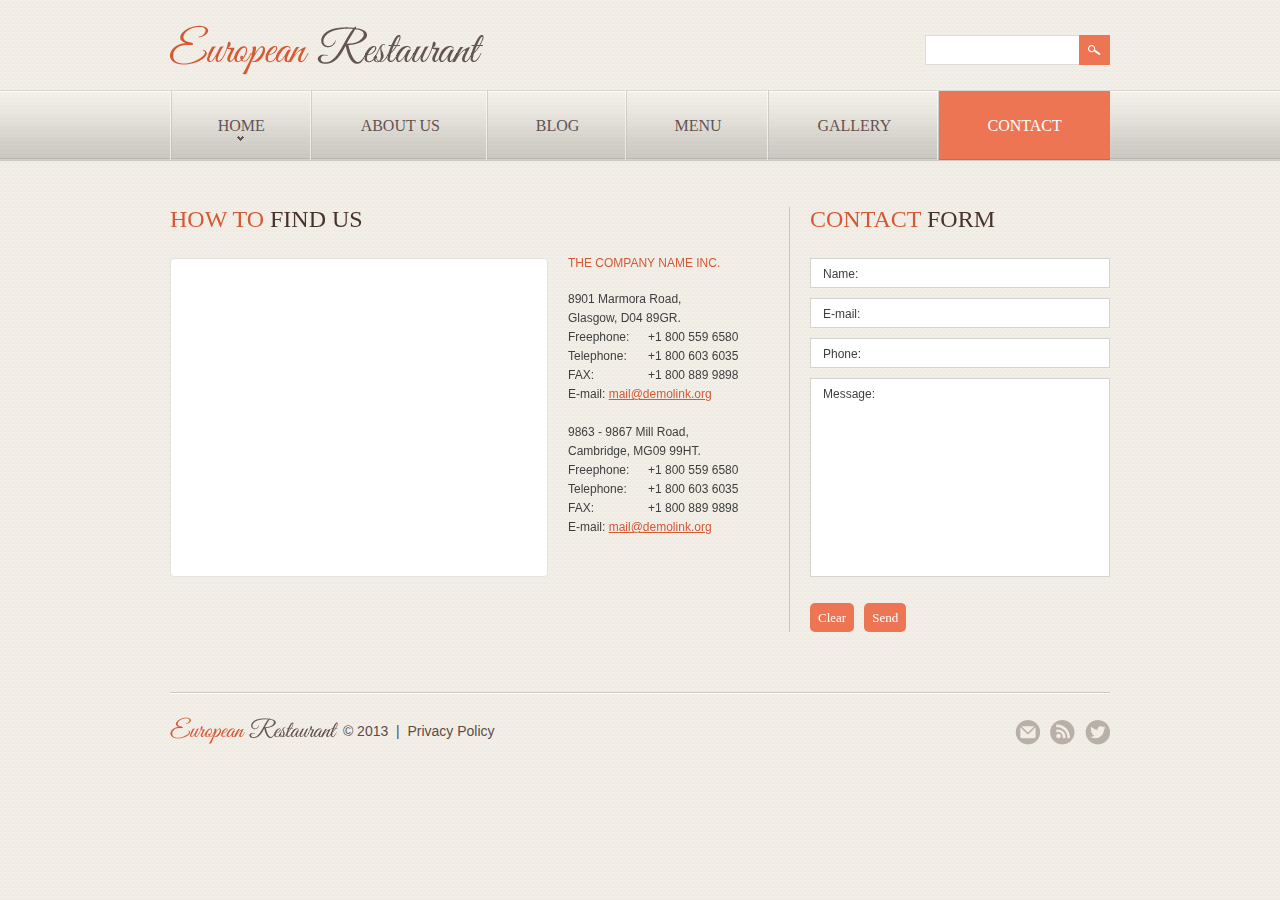
<file: index-5.html>
<!DOCTYPE html>
<html lang="en">
     <head>
     <title>Contact</title>
     <meta charset="utf-8">
     <meta name = "format-detection" content = "telephone=no" />
     <link rel="icon" href="images/favicon.ico">
     <link rel="shortcut icon" href="images/favicon.ico" />
     <link rel="stylesheet" href="css/style.css">
     <link rel="stylesheet" href="css/form.css">
     <script src="js/jquery.js"></script>
     <script src="js/jquery-migrate-1.1.1.js"></script>
     <script src="js/script.js"></script> 
     <script src="js/jquery.horizontalNav.js"></script>
     <script src="js/superfish.js"></script>
     <script src="js/forms.js"></script>
     <script src="js/jquery.equalheights.js"></script>
     <script src="js/jquery.mobilemenu.js"></script>
     <script src="js/jquery.easing.1.3.js"></script>

     <script>
         
    $(document).ready(function() { 
$('.full-width').horizontalNav({});
    });

     </script>
     <!--[if lt IE 8]>
       <div style=' clear: both; text-align:center; position: relative;'>
         <a href="http://windows.microsoft.com/en-US/internet-explorer/products/ie/home?ocid=ie6_countdown_bannercode">
           <img src="http://storage.ie6countdown.com/assets/100/images/banners/warning_bar_0000_us.jpg" border="0" height="42" width="820" alt="You are using an outdated browser. For a faster, safer browsing experience, upgrade for free today." />
         </a>
      </div>
    <![endif]-->
    <!--[if lt IE 9]>
      <script src="js/html5shiv.js"></script>
      <link rel="stylesheet" media="screen" href="css/ie.css">
      <link rel="stylesheet" media="screen" href="css/ie.css">

    <![endif]-->
     </head>
     <body class="page1">
       
<!--==============================header=================================-->
 <header> <div class="h_top">
  <div class="container_12">
    <div class="grid_12">
    <h1><a href="index.html"><img src="images/logo.png" alt="Rent For Me"></a> </h1>
   <div class="search_block">
               <form id="search" action="search.php" method="GET"  accept-charset="utf-8">
            <input type="text" name="s" />
            <a onclick="document.getElementById('search').submit()"></a>
          </form></div>
    <div class="clear"></div>
         
           <div class="clear"></div>
           
      

      </div></div>
    </div><div class="menu_block"><div>
    <div class="container_12">
      <div class="grid_12">
    
           <nav   class="horizontal-nav full-width horizontalNav-notprocessed" >
            <ul class="sf-menu">
                   <li class="with_ul"><a href="index.html">Home </a><ul>
                         <li><a href="#">Awards</a>
                          <ul>
                            <li><a href="#">Our history</a></li>
                            <li><a href="#">Event Planning</a></li>
                            <li><a href="#">Services</a></li>
                          </ul>
                        </li>
                        <li><a href="#">Team</a></li>
                        <li><a href="#">About us</a></li>
                     </ul></li>
                   <li><a href="index-1.html">About Us</a></li>
                   <li><a href="index-2.html">Blog</a></li>
                   <li><a href="index-3.html">Menu</a></li>
                   <li><a href="index-4.html">Gallery </a></li>
                   <li class="current"><a href="index-5.html">Contact </a></li>
                 </ul>
              </nav>
           <div class="clear"></div>
           </div>
           </div></div>
    </div>
</header>
   
     

<!--=======content================================-->
<div class="content">
  <div class="container_12">
    <div class="grid_8">
      <div class="maxheight ver_separator m0">
        <div class="">
      <h2><span>How to</span> find us</h2>
            <div class="map">
            <figure class="img_inner fleft">
                          <iframe src="http://maps.google.com/maps?f=q&amp;source=s_q&amp;hl=en&amp;geocode=&amp;q=Brooklyn,+New+York,+NY,+United+States&amp;aq=0&amp;sll=37.0625,-95.677068&amp;sspn=61.282355,146.513672&amp;ie=UTF8&amp;hq=&amp;hnear=Brooklyn,+Kings,+New+York&amp;ll=40.649974,-73.950005&amp;spn=0.01628,0.025663&amp;z=14&amp;iwloc=A&amp;output=embed"></iframe>
               </figure>
              <p class="upp style1 col1">The Company Name Inc. </p>
              <address>
                            <dl>
                                <dt>
                                    8901 Marmora Road,<br>
                                    Glasgow, D04 89GR.
                                </dt>
                                <dd><span>Freephone:</span>+1 800 559 6580</dd>
                                <dd><span>Telephone:</span>+1 800 603 6035</dd>
                                <dd><span>FAX:</span>+1 800 889 9898</dd>
                                <dd>E-mail: <a href="#" class="link-1">mail@demolink.org</a></dd>
                            </dl>
                         </address>
                         <address class="mb0">
                            <dl>
                                <dt>
                                    9863 - 9867 Mill Road,<br>
                      Cambridge, MG09 99HT.
                                </dt>
                                <dd><span>Freephone:</span>+1 800 559 6580</dd>
                                <dd><span>Telephone:</span>+1 800 603 6035</dd>
                                <dd><span>FAX:</span>+1 800 889 9898</dd>
                                <dd>E-mail: <a href="#" class="link-1">mail@demolink.org</a></dd>
                            </dl>
                         </address>
          </div>
        </div>
      </div>
    </div>
    <div class="grid_4">
      <div class="maxheight">
        <h2><span>contact </span>form</h2>
        <form id="form">
        <div class="success_wrapper">
        <div class="success">Contact form submitted!<br>
        <strong>We will be in touch soon.</strong> </div></div>
        <fieldset>
        <label class="name">
        <input type="text" value="Name:">
        <br class="clear">
        <span class="error error-empty">*This is not a valid name.</span><span class="empty error-empty">*This field is required.</span> </label>
        <label class="email">
        <input type="text" value="E-mail:">
        <br class="clear">
        <span class="error error-empty">*This is not a valid email address.</span><span class="empty error-empty">*This field is required.</span> </label>
        <label class="phone">
        <input type="tel" value="Phone:">
        <br class="clear">
        <span class="error error-empty">*This is not a valid phone number.</span><span class="empty error-empty">*This field is required.</span> </label>
        <label class="message">
        <textarea>Message:</textarea>
        <br class="clear">
        <span class="error">*The message is too short.</span> <span class="empty">*This field is required.</span> </label>
        <div class="clear"></div>
        <div class="btns"><a data-type="reset" class="btn">Clear</a><a data-type="submit" class="btn">Send</a>
        <div class="clear"></div>
        </div></fieldset></form>
        <div class="clear"></div>
      </div>
    </div>
  </div>
</div>

<!--==============================footer=================================-->

<footer>    
  <div class="container_12">
    <div class="grid_12"><div class="socials">
        <a href="#"></a>
        <a href="#"></a>
        <a href="#"></a>
      </div>
      <div class="copy">
      <a href="index.html"><img src="images/footer_logo.png" alt=""></a> &copy; 2013  &nbsp;|&nbsp; <a href="index-6.html">Privacy Policy</a> 
      </div>
      
    </div>
    <div class="clear"></div>
  </div>
</footer>
</body>
</html>
</file>
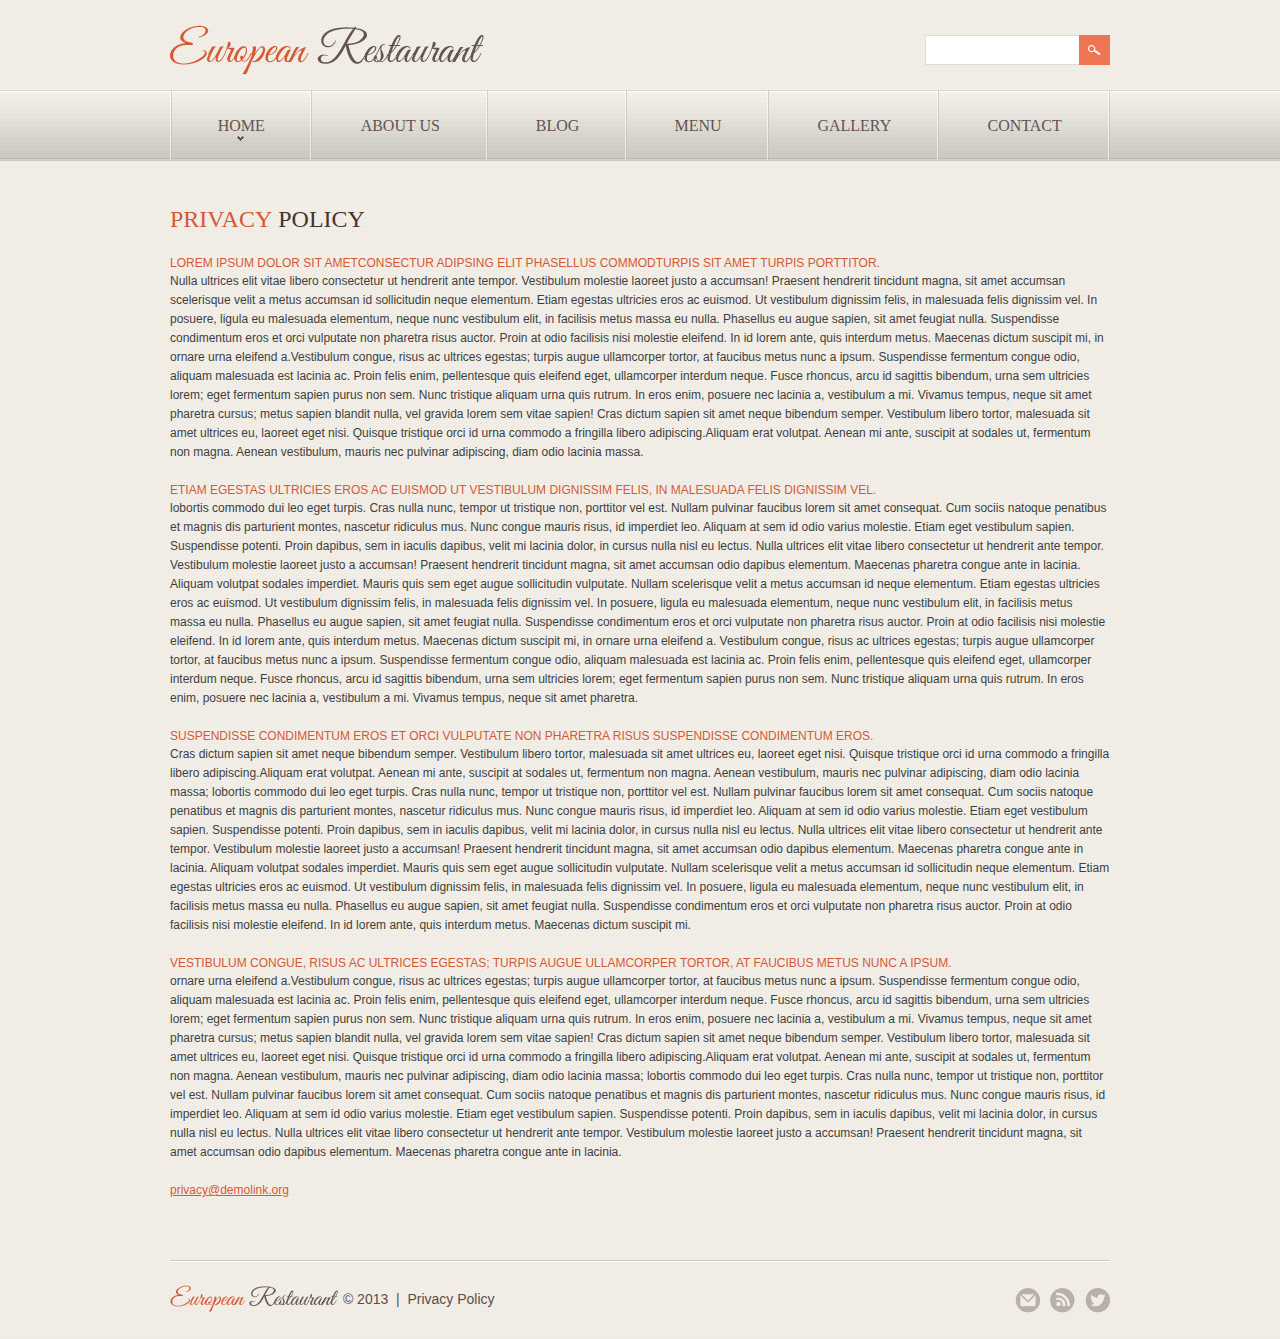
<file: index-6.html>
<!DOCTYPE html>
<html lang="en">
     <head>
     <title>Privacy Policy</title>
     <meta charset="utf-8">
     <meta name = "format-detection" content = "telephone=no" />
     <link rel="icon" href="images/favicon.ico">
     <link rel="shortcut icon" href="images/favicon.ico" />
     <link rel="stylesheet" href="css/style.css">
     <script src="js/jquery.js"></script>
     <script src="js/jquery-migrate-1.1.1.js"></script>
     <script src="js/script.js"></script> 
     <script src="js/jquery.horizontalNav.js"></script>
     <script src="js/superfish.js"></script>
     <script src="js/jquery.equalheights.js"></script>
     <script src="js/jquery.mobilemenu.js"></script>
     <script src="js/jquery.easing.1.3.js"></script>

     <script>
         
    $(document).ready(function() { 
$('.full-width').horizontalNav({});
    });

     </script>
     <!--[if lt IE 8]>
       <div style=' clear: both; text-align:center; position: relative;'>
         <a href="http://windows.microsoft.com/en-US/internet-explorer/products/ie/home?ocid=ie6_countdown_bannercode">
           <img src="http://storage.ie6countdown.com/assets/100/images/banners/warning_bar_0000_us.jpg" border="0" height="42" width="820" alt="You are using an outdated browser. For a faster, safer browsing experience, upgrade for free today." />
         </a>
      </div>
    <![endif]-->
    <!--[if lt IE 9]>
      <script src="js/html5shiv.js"></script>
      <link rel="stylesheet" media="screen" href="css/ie.css">
      <link rel="stylesheet" media="screen" href="css/ie.css">

    <![endif]-->
     </head>
     <body class="page1">
       
<!--==============================header=================================-->
 <header> <div class="h_top">
  <div class="container_12">
    <div class="grid_12">
    <h1><a href="index.html"><img src="images/logo.png" alt="Rent For Me"></a> </h1>
   <div class="search_block">
               <form id="search" action="search.php" method="GET"  accept-charset="utf-8">
            <input type="text" name="s" />
            <a onclick="document.getElementById('search').submit()"></a>
          </form></div>
    <div class="clear"></div>
         
           <div class="clear"></div>
           
      

      </div></div>
    </div><div class="menu_block"><div>
    <div class="container_12">
      <div class="grid_12">
    
           <nav   class="horizontal-nav full-width horizontalNav-notprocessed" >
            <ul class="sf-menu">
                   <li class="with_ul"><a href="index.html">Home </a><ul>
                         <li><a href="#">Awards</a>
                          <ul>
                            <li><a href="#">Our history</a></li>
                            <li><a href="#">Event Planning</a></li>
                            <li><a href="#">Services</a></li>
                          </ul>
                        </li>
                        <li><a href="#">Team</a></li>
                        <li><a href="#">About us</a></li>
                     </ul></li>
                   <li><a href="index-1.html">About Us</a></li>
                   <li><a href="index-2.html">Blog</a></li>
                   <li><a href="index-3.html">Menu</a></li>
                   <li><a href="index-4.html">Gallery </a></li>
                   <li class=""><a href="index-5.html">Contact </a></li>
                 </ul>
              </nav>
           <div class="clear"></div>
           </div>
           </div></div>
    </div>
</header>
   
     

<!--=======content================================-->
<div class="content">
  <div class="container_12">
    <div class="grid_12">
      <h2><span>Privacy</span> Policy</h2>
      <p>
        <span class="upp style1 col1">Lorem ipsum dolor sit ametconsectur adipsing elit Phasellus commodturpis sit amet turpis porttitor.</span>Nulla ultrices elit vitae libero consectetur ut hendrerit ante tempor. Vestibulum molestie laoreet justo a accumsan! Praesent hendrerit tincidunt magna, sit amet accumsan scelerisque velit a metus accumsan id sollicitudin neque elementum. Etiam egestas ultricies eros ac euismod. Ut vestibulum dignissim felis, in malesuada felis dignissim vel. In posuere, ligula eu malesuada elementum, neque nunc vestibulum elit, in facilisis metus massa eu nulla. Phasellus eu augue sapien, sit amet feugiat nulla. Suspendisse condimentum eros et orci vulputate non pharetra risus auctor. Proin at odio facilisis nisi molestie eleifend. In id lorem ante, quis interdum metus. Maecenas dictum suscipit mi, in ornare urna eleifend a.Vestibulum congue, risus ac ultrices egestas; turpis augue ullamcorper tortor, at faucibus metus nunc a ipsum. Suspendisse fermentum congue odio, aliquam malesuada est lacinia ac. Proin felis enim, pellentesque quis eleifend eget, ullamcorper interdum neque. Fusce rhoncus, arcu id sagittis bibendum, urna sem ultricies lorem; eget fermentum sapien purus non sem. Nunc tristique aliquam urna quis rutrum. In eros enim, posuere nec lacinia a, vestibulum a mi. Vivamus tempus, neque sit amet pharetra cursus; metus sapien blandit nulla, vel gravida lorem sem vitae sapien! Cras dictum sapien sit amet neque bibendum semper. Vestibulum libero tortor, malesuada sit amet ultrices eu, laoreet eget nisi. Quisque tristique orci id urna commodo a fringilla libero adipiscing.Aliquam erat volutpat. Aenean mi ante, suscipit at sodales ut, fermentum non magna. Aenean vestibulum, mauris nec pulvinar adipiscing, diam odio lacinia massa.
      </p>
      <p>
        <span class="upp style1 col1">Etiam egestas ultricies eros ac euismod Ut vestibulum dignissim felis, in malesuada felis dignissim vel.</span>lobortis commodo dui leo eget turpis. Cras nulla nunc, tempor ut tristique non, porttitor vel est. Nullam pulvinar faucibus lorem sit amet consequat. Cum sociis natoque penatibus et magnis dis parturient montes, nascetur ridiculus mus. Nunc congue mauris risus, id imperdiet leo. Aliquam at sem id odio varius molestie. Etiam eget vestibulum sapien. Suspendisse potenti. Proin dapibus, sem in iaculis dapibus, velit mi lacinia dolor, in cursus nulla nisl eu lectus. Nulla ultrices elit vitae libero consectetur ut hendrerit ante tempor. Vestibulum molestie laoreet justo a accumsan! Praesent hendrerit tincidunt magna, sit amet accumsan odio dapibus elementum. Maecenas pharetra congue ante in lacinia. Aliquam volutpat sodales imperdiet. Mauris quis sem eget augue sollicitudin vulputate. Nullam scelerisque velit a metus accumsan id neque elementum. Etiam egestas ultricies eros ac euismod. Ut vestibulum dignissim felis, in malesuada felis dignissim vel. In posuere, ligula eu malesuada elementum, neque nunc vestibulum elit, in facilisis metus massa eu nulla. Phasellus eu augue sapien, sit amet feugiat nulla. Suspendisse condimentum eros et orci vulputate non pharetra risus auctor. Proin at odio facilisis nisi molestie eleifend. In id lorem ante, quis interdum metus. Maecenas dictum suscipit mi, in ornare urna eleifend a. Vestibulum congue, risus ac ultrices egestas; turpis augue ullamcorper tortor, at faucibus metus nunc a ipsum. Suspendisse fermentum congue odio, aliquam malesuada est lacinia ac. Proin felis enim, pellentesque quis eleifend eget, ullamcorper interdum neque. Fusce rhoncus, arcu id sagittis bibendum, urna sem ultricies lorem; eget fermentum sapien purus non sem. Nunc tristique aliquam urna quis rutrum. In eros enim, posuere nec lacinia a, vestibulum a mi. Vivamus tempus, neque sit amet pharetra.

      </p>
      <p>
        <span class="upp style1 col1">Suspendisse condimentum eros et orci vulputate non pharetra risus Suspendisse condimentum eros.</span>Cras dictum sapien sit amet neque bibendum semper. Vestibulum libero tortor, malesuada sit amet ultrices eu, laoreet eget nisi. Quisque tristique orci id urna commodo a fringilla libero adipiscing.Aliquam erat volutpat. Aenean mi ante, suscipit at sodales ut, fermentum non magna. Aenean vestibulum, mauris nec pulvinar adipiscing, diam odio lacinia massa; lobortis commodo dui leo eget turpis. Cras nulla nunc, tempor ut tristique non, porttitor vel est. Nullam pulvinar faucibus lorem sit amet consequat. Cum sociis natoque penatibus et magnis dis parturient montes, nascetur ridiculus mus. Nunc congue mauris risus, id imperdiet leo. Aliquam at sem id odio varius molestie. Etiam eget vestibulum sapien. Suspendisse potenti. Proin dapibus, sem in iaculis dapibus, velit mi lacinia dolor, in cursus nulla nisl eu lectus. Nulla ultrices elit vitae libero consectetur ut hendrerit ante tempor. Vestibulum molestie laoreet justo a accumsan! Praesent hendrerit tincidunt magna, sit amet accumsan odio dapibus elementum. Maecenas pharetra congue ante in lacinia. Aliquam volutpat sodales imperdiet. Mauris quis sem eget augue sollicitudin vulputate. Nullam scelerisque velit a metus accumsan id sollicitudin neque elementum. Etiam egestas ultricies eros ac euismod. Ut vestibulum dignissim felis, in malesuada felis dignissim vel. In posuere, ligula eu malesuada elementum, neque nunc vestibulum elit, in facilisis metus massa eu nulla. Phasellus eu augue sapien, sit amet feugiat nulla. Suspendisse condimentum eros et orci vulputate non pharetra risus auctor. Proin at odio facilisis nisi molestie eleifend. In id lorem ante, quis interdum metus. Maecenas dictum suscipit mi.
      </p>
      <p>
        <span class="upp style1 col1">Vestibulum congue, risus ac ultrices egestas; turpis augue ullamcorper tortor, at faucibus metus nunc a ipsum.</span>ornare urna eleifend a.Vestibulum congue, risus ac ultrices egestas; turpis augue ullamcorper tortor, at faucibus metus nunc a ipsum. Suspendisse fermentum congue odio, aliquam malesuada est lacinia ac. Proin felis enim, pellentesque quis eleifend eget, ullamcorper interdum neque. Fusce rhoncus, arcu id sagittis bibendum, urna sem ultricies lorem; eget fermentum sapien purus non sem. Nunc tristique aliquam urna quis rutrum. In eros enim, posuere nec lacinia a, vestibulum a mi. Vivamus tempus, neque sit amet pharetra cursus; metus sapien blandit nulla, vel gravida lorem sem vitae sapien! Cras dictum sapien sit amet neque bibendum semper. Vestibulum libero tortor, malesuada sit amet ultrices eu, laoreet eget nisi. Quisque tristique orci id urna commodo a fringilla libero adipiscing.Aliquam erat volutpat. Aenean mi ante, suscipit at sodales ut, fermentum non magna. Aenean vestibulum, mauris nec pulvinar adipiscing, diam odio lacinia massa; lobortis commodo dui leo eget turpis. Cras nulla nunc, tempor ut tristique non, porttitor vel est. Nullam pulvinar faucibus lorem sit amet consequat. Cum sociis natoque penatibus et magnis dis parturient montes, nascetur ridiculus mus. Nunc congue mauris risus, id imperdiet leo. Aliquam at sem id odio varius molestie. Etiam eget vestibulum sapien. Suspendisse potenti. Proin dapibus, sem in iaculis dapibus, velit mi lacinia dolor, in cursus nulla nisl eu lectus. Nulla ultrices elit vitae libero consectetur ut hendrerit ante tempor. Vestibulum molestie laoreet justo a accumsan! Praesent hendrerit tincidunt magna, sit amet accumsan odio dapibus elementum. Maecenas pharetra congue ante in lacinia.
      </p>
      <a href="#" class="link-1">privacy@demolink.org
</a>
    </div>
  </div>
</div>

<!--==============================footer=================================-->

<footer>    
  <div class="container_12">
    <div class="grid_12"><div class="socials">
        <a href="#"></a>
        <a href="#"></a>
        <a href="#"></a>
      </div>
      <div class="copy">
      <a href="index.html"><img src="images/footer_logo.png" alt=""></a> &copy; 2013  &nbsp;|&nbsp; <a href="index-6.html">Privacy Policy</a> 
      </div>
      
    </div>
    <div class="clear"></div>
  </div>
</footer>
<!-- coded by Ged -->
</body>
</html>
</file>
<file: css/camera.css>
/**************************
*
*	GENERAL
*
**************************/

.slider_wrapper {
	overflow: hidden;
	height: 547px;
	position: relative;
	margin-top: -1px;

}



.caroufredsel_wrapper {
	top: 0 !important;
}

.camera_wrap {
	display: none;
	width: 2050px !important;
	position: absolute;
	left: 50%;
	margin-left: -1025px;
	z-index: 0;
	margin-bottom: 0 !important;
}

.camera_wrap img {
	max-width: auto;
}

.camera_fakehover {
	height: 100%;
	min-height: 60px;
	position: relative;
	width: 100%;
	z-index: 1;
}
.camera_wrap {
	width: 100%;
}
.camera_src {
	display: none;
}
.cameraCont, .cameraContents {
	height: 100%;
	position: relative;
	width: 100%;
	z-index: 1;
}
.cameraSlide {
	bottom: 0;
	left: 0;
	position: absolute;
	right: 0;
	top: 0;
	width: 100%;
}
.cameraContent {
	bottom: 0;
	display: none;
	left: 0;
	position: absolute;
	right: 0;
	top: 0;
	width: 100%;
}
.camera_target {
	bottom: 0;
	height: 100%;
	left: 0;
	overflow: hidden;
	position: absolute;
	right: 0;
	text-align: left;
	top: 0;
	width: 100%;
	z-index: 0;
}
.camera_overlayer {
	bottom: 0;
	height: 100%;
	left: 0;
	overflow: hidden;
	position: absolute;
	right: 0;
	top: 0;
	width: 100%;
	z-index: 0;
}
.camera_target_content {
	bottom: 0;
	left: 0;
	overflow: hidden;
	position: absolute;
	right: 0;
	top: 0;
	z-index: 2;
}
.camera_target_content .camera_link {
    background: url(../images/blank.gif);
	display: block;
	height: 100%;
	text-decoration: none;
}
.camera_loader {
    background: #fff url(../images/camera-loader.gif) no-repeat center;
	background: rgba(255, 255, 255, 0.9) url(../images/camera-loader.gif) no-repeat center;
	border: 1px solid #ffffff;
	border-radius: 18px;
	height: 36px;
	left: 50%;
	overflow: hidden;
	position: absolute;
	margin: -18px 0 0 -18px;
	top: 50%;
	width: 36px;
	z-index: 3;
}

.camera_nav_cont {
	height: 65px;
	overflow: hidden;
	position: absolute;
	right: 9px;
	top: 15px;
	width: 120px;
	z-index: 4;
}
.camerarelative {
	overflow: hidden;
	position: relative;
}
.imgFake {
	cursor: pointer;
}
.camera_commands > .camera_stop {
	display: none;	
}


.slide_wrapper .camera_prev{
	background: url(../images/prevnext_bg.png) 0 0 repeat;
	width: 70px;	
	top: 0 !important;
	height: auto !important;
	bottom: 0;
	left: -80px;
	display: block;
	position: absolute;
	opacity: 1 !important;
	transition: 0.5s ease;
	-o-transition: 0.5s ease;
	-webkit-transition: 0.5s ease;
}

.slide_wrapper .camera_prev>span {
	background: url(../images/prev.png) center 0 no-repeat;
	top: 50%;
		
	margin-top: -10px;
	position: absolute;
	display: block;
	white-space: 23px;
	height: 20px;
	left: 0;
	right: 0;
}

.slide_wrapper .camera_next>span {
	background: url(../images/next.png) center 0 no-repeat;
	top: 50%;
	margin-top: -10px;
	position: absolute;
	display: block;
	left: 0;
	right: 0;
	white-space: 23px;
	height: 20px;
}



.slide_wrapper .camera_next {
	background: url(../images/prevnext_bg.png) 0 0 repeat;
	width: 70px;	
	top: 0  !important;
	bottom: 0;
	height: auto !important;

	right: -80px;
	display: block;
	position: absolute;
	opacity: 1 !important;
	transition: 0.5s ease;
	-o-transition: 0.5s ease;
	-webkit-transition: 0.5s ease;
}


.camera_thumbs_cont > div {
	float: left;
	width: 100%;
}
.camera_thumbs_cont ul {
	overflow: hidden;
	padding: 3px 4px 8px;
	position: relative;
	text-align: center;
}
.camera_thumbs_cont ul li {
	display: inline;
	padding: 0 4px;
}
.camera_thumbs_cont ul li > img {
	border: 1px solid;
	cursor: pointer;
	margin-top: 5px;
	vertical-align:bottom;
}
.camera_clear {
	display: block;
	clear: both;
}
.showIt {
	display: none;
}
.camera_clear {
	clear: both;
	display: block;
	height: 1px;
	margin: -1px 0 25px;
	position: relative;
}



.caption {
	position: absolute;
	left: 53px;
	right: 0;
	text-align: left;
	top: 0;
	letter-spacing: 2px;
	padding-top: 58px;
	text-transform: uppercase;
	color: #1b1a19;
	font: 800 24px/26px 'Open Sans', sans-serif;;
	height: 138px;
}

.caption a {
	background: #242320;
	color: #fff;
	font: 800 12px/26px 'Open Sans', sans-serif;;
	display: inline-block;
	border-radius: 5px;
	padding: 5px 36px 7px 20px;
	text-transform: uppercase;
	margin-top: 19px;
	letter-spacing: 1px;
	position: relative;
}

.caption a:after {
	content: '';
	display: block;
	position: absolute;
width: 0px;
top: 14px;
right: 20px;
height: 0px;
border-style: solid;
border-width: 4px 0 4px 5px;
border-color: transparent transparent transparent #fff; 
}

.caption h2 {
	color: #bd721e;
	font-size: 58px;
	line-height: 55px;
	letter-spacing: 2px;margin-bottom: 6px;
}

.caption span {
	color: #bd721e;
}

.caption a:hover {
	background: #bd721e;
}

.caption  div {
	font-size: 34px;
	line-height: 51px;
}

/**************************
*
*	COLORS & SKINS
*
**************************/
.camera_pag  {
	display: none;
}

.camera_pag_ul {
	height: 12px;	
}

.camera_pag ul li {
	display: inline-block;
	margin-left: 2px;
}

.camera_pag ul li:first-child {
	margin-left: 0 !important;
}
.camera_pag ul li span {
	display: block;
	width: 12px;
	height: 12px;
	overflow: hidden;
	text-indent: -100px;
	background: url(../images/pagination.png) right 0 no-repeat;
}

.camera_pag ul li:hover span, .camera_pag ul li.cameracurrent span {
	background-position: 0 0;
	cursor: pointer;
}


.camera_prev {
	display: block;
	position: absolute;
	background: url(../images/prevnext.png) 0 0 no-repeat;
	width: 34px;
	height: 34px;
	left: 50%;
	margin-left: -470px;
	top: 50%;
	margin-top: -24px;
	z-index: 999;
	opacity: 1 !important;
}


.camera_next {
	display: block;
	position: absolute;
	background: url(../images/prevnext.png) right 0 no-repeat;
	width: 34px;
	height: 34px;
	right: 50%;
	margin-right: -470px;
	top: 50%;
	margin-top: -24px;
	z-index: 999;
	opacity: 1 !important;

}


.camera_prev:hover, .camera_next:hover{
	opacity: 0.5 !important;
	cursor: pointer;
}
</file>
<file: css/ie.css>
a.btn { behavior:url(js/PIE.htc); position:relative;}




.socials a {
		filter:progid:DXImageTransform.Microsoft.Alpha(opacity=41);
}

.camera_prev:hover, .camera_next:hover {
	filter:progid:DXImageTransform.Microsoft.Alpha(opacity=50);
}

.socials a:hover {
	filter:progid:DXImageTransform.Microsoft.Alpha(opacity=100);
}
</file>
<file: css/form.css>
/****Form****/

#form {
	padding-top: 4px;

}

#form input {
	font-size:12px;
	color:#3e3e3e;
	line-height: 20px;
	 border: 1px solid #d5d3cd;
 padding: 6px 12px 4px;
  background: #fff;
	width: 100%;
	height: 30px;
	float:left;
	font-family: Arial, Helvetica, sans-serif;
	box-sizing: border-box;
	-moz-box-sizing: border-box; /*Firefox 1-3*/
	-webkit-box-sizing: border-box; /* Safari */
}

#form textarea {
	font-size:12px;
	color:#3e3e3e;
	height: 199px;
	overflow: auto;
	 border: 1px solid #d5d3cd;
 padding: 5px 12px;
  background: #fff;
	line-height: 20px;
	width: 100%;
	position: relative;
	resize:none;
	box-sizing: border-box;
	-moz-box-sizing: border-box; /*Firefox 1-3*/
	-webkit-box-sizing: border-box; /* Safari */
	float:left;
	font-family:  Arial, Helvetica, sans-serif;
	margin: 0;
	
}
#form label {
	position:relative;
	display: block;
	min-height: 40px;
	width: 100%;
	float: left;
}




#form .error, #form .empty {
	color: #FF0000;
	display: none;
	font-size: 11px;
	line-height:14px;
	width:auto;
	position: absolute;
	z-index: 999;
	right: 5px;
	top: 8px;
	float:left;
}


#form .error-empty {
	display:none;
	float:left;
}

.btns {
	position:relative;
	padding-top: 26px;
	text-align: left;

}


.content .btns a.btn {
	margin: 0 0px 0px 10px !important;
	cursor: pointer;
	min-width: 10px;

}

.content .btns a:first-child {
	margin-left: 0 !important;
}

#form .message {
	width: 100%;
}


.message br {
	height: 0;
	line-height: 0;
}

#form .success {
	display: none;
	position: absolute;
	width: 100%;
	 border: 1px solid #d5d3cd;
  background: #fff;
	text-align: center;
	padding: 20px 10px;
	z-index: 999;
	box-sizing: border-box;
	-moz-box-sizing: border-box; /*Firefox 1-3*/
	-webkit-box-sizing: border-box; /* Safari */
}



.success_wrapper {
	position: relative;	
}

@media only screen and (max-width: 995px) {

#form {
	padding-top: 0;	
}


#form label {
	float: none !important;	
	width: 100%;
}

#form input {
	margin-bottom: 10px;
}

#form label.message {
	width: 100% !important;
}

#form .success {
	width: 100%;
}

.btns {
	padding-right: 0;
}

#form label.email {
	width: 100%;
	margin: 0;
}

}

@media only screen and (max-width: 767px) {
  .map {
	margin-bottom: 25px;
}
  .btns {
		padding-bottom: 0;  
  }
  
  #form textarea {
		height: 300px !important;  
  }
  
}
@media only screen and (max-width: 479px) {
 
  #form textarea {
		height: 200px !important;  
  }
}
</file>
<file: css/style.css>
/**/
@import "../css/reset.css";
@import "../css/skeleton.css";
@import "../css/superfish.css";



html {
	width: 100%;
}

 a[href^="tel:"] {
color: inherit;
text-decoration:none;
}

* {
	-webkit-text-size-adjust: none;
}


body {
	font: 12px/19px  Arial, Helvetica, sans-serif;
	color:#3e3e3e;
	position:relative;
	min-width:960px;
	background: url(../images/bg_body.png) 0 0 repeat #f2efe7;

}


h1, h2, h3, h4, h5, h6 {
	font-family: Georgia, "Times New Roman", Times, serif;
	text-transform: uppercase;
	color: #46332c;
	font-weight: normal;
}

h2 {
	font-size: 24px;
	line-height: 24px;
}

h2 span {
	color: #d55935;
}

p.style1, .style1 p {
	margin-bottom: 18px;
}

p {
	margin-bottom: 19px;
}

p.p1 {
	margin-bottom: 19px;
}

.content img {
	max-width: 100%;
}

address {
	font-style: normal;
}
ul {
	padding: 0;
	margin: 0;
	list-style: none;
}

ul.list li{
	background: url(../images/marker.png) 0 8px no-repeat;
	margin-bottom: 9px;
	padding-left: 15px;
}

ul.list.off1 {
	margin-top: -1px;
}

ul.list.dot.off1 {
	margin-top: -1px;
}

ul.list.dot a {
	float: left;
	display: block;
}

ul.list.dot li {
	overflow: hidden;
}

ul.list.dot .prc {
	float: right;
}

ul.list .dots {
	overflow: hidden;
	background: url(../images/dots.gif) 0 13px repeat-x;
}
/*links*/

a {
	text-decoration: none;
	color: inherit;
	outline: none;
	transition: 0.5s ease;
	-o-transition: 0.5s ease;
	-webkit-transition: 0.5s ease;
}

a.link-1 {
	color: #d55935;
	text-decoration: underline;
}

a.link-1:hover {
	color: #46332C;
}

a:hover {
	color: #d55935;
}

a.btn {
	display: inline-block;
	background-color: #ed7553;
	color: #fff;
	font: 13px/19px Georgia, "Times New Roman", Times, serif;
	padding: 5px 8px;
	border-radius: 5px;
	margin-top: 2px;
}

a.btn:hover {
	background-color: #E0DDD7;
	color: #46332C;
	
}

/*preclass*/

.mb0 {
	margin-bottom: 0px !important;
}
.m0 {
	margin: 0 !important;
}

.ind1 {
	margin-top: 11px;
}

.pad0 {
	padding: 0 !important;
}

.pad1 {
	padding-right: 26px;
}

.pad2 {
	padding-right: 30px;
}

.pad3 {
	padding-right: 20px;
}

.ver_separator {
	margin-right: 10px;
}

.pt0 {
	padding-top: 0;
}

.img_inner {
	max-width: 100%;
	 -moz-box-sizing: border-box;
 -webkit-box-sizing: border-box;
 -o-box-sizing: border-box;
 box-sizing: border-box;
 margin-top: 4px;
 border: 1px solid #e6e3dc;
 border-radius: 4px;
 background-color: #fff;
 margin-bottom: 24px;
 padding: 4px;
}

.img_inner.i1 {
	margin-bottom: 23px;
}

.fleft {
	float: left;
	margin-right: 20px;
	margin-bottom: 0;
}

.fright {
	float: right !important;	
}

.upp {
	text-transform: uppercase;
}

.alright {
	text-align: right;
}
.center {
	text-align: center;
}
.wrapper, .extra_wrapper {
	overflow: hidden;
}
.clear {
	float: none !important;
	clear: both;
}

.col1 {
	color: #d55935;
}

.col1 a:hover {
	color: #46332c;
}

/*header*/

header {
	display: block;
	padding-top: 25px;
}


header h1 {
	float: left;
}
header h1 a {
	display: block;
	overflow: hidden;
	margin: 0 auto;
	width: 314px;
	height: 50px;
	text-indent: -999px;
	transition: 0s ease;
	-o-transition: 0s ease;
	-webkit-transition: 0s ease;
}

header h1 a img {
	display: block;	
}

.h_top {
	padding-bottom: 14px;
}

.search_block {
	float: right;
	padding-top: 10px;
}

.search_block #search {
	position: relative;
}

.search_block input {
	font: 12px/19px  Arial, Helvetica, sans-serif;
	padding: 5px 10px 6px ;
	float: left;
	height: 30px;
	width: 185px;
	border: 1px solid #dfdcd6;
	color: #3e3e3e;
	-moz-box-sizing: border-box;
 -webkit-box-sizing: border-box;
 -o-box-sizing: border-box;
 box-sizing: border-box;
}


.search_block a {
	position: absolute;
	right: 0;
	top: 0;
	width: 31px;
	height: 30px;
	background: url(../images/search_icon.png) center center no-repeat #ed7553;
}

.search_block a:hover {
	cursor: pointer;
	background-color: #635352;
}

/*Content*/

.style1 {
	line-height: 18px;
}

.style1 .text1 {
	margin-bottom: 14px;
}

.content {
	padding-top: 46px;
	padding-bottom: 60px;
}

.content  h2 {
	margin-bottom: 23px;
}

.content.page1  {
	padding-top: 0;
}

.content.page1 .page1_block  {
	line-height: 18px;
}

.content.page1 .page1_block h2 {
	padding-top: 46px;
	margin-bottom: 22px;
}

.content.page1 .page1_block img {
	margin-bottom: 16px;
}

.content.page1 h2 {
	margin-bottom: 23px;	
}

.price {
	float: right;
	margin-right: 10px;
	font: 18px/18px Georgia, "Times New Roman", Times, serif;
	color: #d55935;
}

.text1 {
	color: #46332c;
	margin-bottom: 10px;
	font: 18px/18px Georgia, "Times New Roman", Times, serif;
}

.hor_separator {
	background: url(../images/hor_separator.png) 0 bottom repeat-x;
	padding-top: 53px;
	margin-bottom: 57px;
}

.ver_separator {
	background: url(../images/ver_separator.png) right 0 repeat-y;
	margin-right: 10px;
}

.news {
	overflow: hidden;
	margin-bottom: 14px;
}

.news .extra_wrapper {
	padding-top: 20px;
}

.news time {
	text-transform: uppercase;
	color: #d55935;
	display: block;
	padding-top: 0px;
	margin-bottom: 4px;
}

.news a.btn {
	margin-top: 28px;
}

.news blockquote p {
	background: url(../images/quotes.png) 0 0 no-repeat;
}

.news.style1 .upp {
	margin-bottom: 4px;
}

.block1 {
	width: 133px;
	float: left;
	margin-right: 20px;
}

.blocks .clear {
	height: 31px;
}

.recipes {
	line-height: 18px;
}

.recipes img {
	float: left;
	margin-top: 4px;
	margin-right: 20px;
}

.recipes div+div {
	margin-top: 20px;
}

.recipes .style1 {
	margin-bottom: 4px;
}

.recipes a.btn {
	margin-top: 23px;
}

.blog {
	padding-top: 1px;
}

.blog .text1 {
	margin-bottom: 7px;
}

.blog_title {
	margin-bottom: 21px;
}

.blog_title time{
	display: inline-block;
	margin-right: 15px;
}

.blog_title a {
	margin-right: 15px;
}

.blog_title a.comment {
	display: inline-block;
	margin-right: 50px;
	float: right;
}

.blog .img_inner {
	margin-bottom: 22px;
}

.blog+.blog {
	margin-top: 36px;
}

.blog_search {
	padding: 4px 0 5px;
	overflow: hidden;

}

.blog_search #form1 {
	position: relative;
}

.blog_search input {
	font: 12px/19px  Arial, Helvetica, sans-serif;
	padding: 6px 10px 5px ;
	float: left;
	height: 30px;
	width: 100%;
	border: 1px solid #dfdcd6;
	color: #3e3e3e;
	-moz-box-sizing: border-box;
 -webkit-box-sizing: border-box;
 -o-box-sizing: border-box;
 box-sizing: border-box;
}


.blog_search a {
	position: absolute;
	right: 0;
	top: 0;
	width: 31px;
	height: 30px;
	background: url(../images/search_icon.png) center center no-repeat #ed7553;
}

.blog_search a:hover {
	cursor: pointer;
	background-color: #635352;
}

ul.menu {
	padding: 4px 0;
}

ul.menu li{
	border: 1px solid #e4e1da;
	border-radius: 5px;
	padding: 23px 319px 20px 17px;
}

ul.menu li+li {
	margin-top: 10px;
}

ul.menu li.n1 {
	background: url(../images/menu1.jpg) right center no-repeat #fff;
}

ul.menu li.n2 {
	background: url(../images/menu2.jpg) right center no-repeat #fff;
}

ul.menu li.n3 {
	background: url(../images/menu3.jpg) right center no-repeat #fff;
}

ul.menu li.n4 {
	background: url(../images/menu4.jpg) right center no-repeat #fff;
}

ul.menu li>div {
	border-left: 1px solid #d8d4d2;
	padding-left: 15px;
}

ul.menu .text1 {
	margin-bottom: 7px;
}

ul.menu  a {
	line-height: 18px;
}

.notes .clear {
	height: 15px;
}

.gallery .img_inner {
	padding: 4px 3px;
}

.gallery .clear {
	height: 31px;
}

span.upp.style1.col1 {
	display: block;
}
/****Map***/

.map {
}

.map figure {
	width: 378px;


		 -moz-box-sizing: border-box;
 -webkit-box-sizing: border-box;
 -o-box-sizing: border-box;
 box-sizing: border-box;
 display: block;
}
.map figure iframe {
	width: 370px;
	height: 309px;
	max-width: 100%;
}

.map address {
	margin-bottom: 19px;
}


address dd span {
	min-width: 80px;
	display: inline-block;
	text-align: left;
}




/************Footer***********/

footer {
	display: block;
	font-size: 14px;
	line-height: 29px;
	color: #5d4c45;
	

}

footer>div>div {
	padding: 25px 0 0;
	background: url(../images/hor_separator.png) 0 0 repeat-x;
}

.socials {
	overflow: hidden;
	float: right;
	padding-top: 3px;
}

.socials a {
	display: block;
	width: 25px;
	height: 25px;
	float: left;
	opacity: 0.41;
	background: url(../images/socials.png) 0 0 no-repeat;
}

.socials a:hover {
	opacity: 1;
}

.socials a+a {
	margin-left: 10px;
	background-position: -36px 0;
}

.socials a+a+a {
	margin-left: 10px;
	background-position: right 0;
}
/*==================================RESPONSIVE LAYOUTS===============================================*/

@media only screen and (max-width: 995px) {
 body {
min-width:768px;
}

.news .extra_wrapper {
	padding-top: 0;
	overflow: hidden !important;
}

.ver_separator {
	background: none;
}

.map address  {
	float: left;
	margin-right: 50px;
}

.slider_wrapper {
	width: 748px !important;
	margin: -1px auto 0 !important;
	height: 300px !important;
}

.map p {
	padding-top: 20px;
}

.slider_wrapper  .camera_wrap {
	margin-left: 0 !important;
	position: relative !important;
	left: 0 !important;
	width: 748px !important;
	height: 300px !important;
}

.camera_prev{
	left: 10px  !important;
	margin-top: -14px  !important;
	margin-left: 0 !important;
}

.camera_next {
	right: 10px  !important;
	margin-top: -14px  !important;
	margin-right: 0 !important;
}


 .map figure, .map figure iframe, #form input, #form textarea, #form .success {
 width: 100% !important;
 float: none;
}
 #form .success {
 -moz-box-sizing: border-box;
 -webkit-box-sizing: border-box;
 -o-box-sizing: border-box;
 box-sizing: border-box;
}
 .map figure {
 height: auto !important;
}

.extra_wrapper {
	overflow: visible ;
}


.pad1, .pad2, .pad3 {
	padding: 0;
}

.block1 {
	width: 100px;
}

}
 @media only screen and (max-width: 767px) {
 body {
min-width:420px;
}


.map address  {
	float: none;
	margin-right: 0px;
}


.gallery .clear {
	height: 0px;
}

.gallery .img_inner {
	margin-bottom: 31px !important;
}

.search_block {
	padding-top: 25px;
	float: none;
}

.block1 {
	width: 40%;
	margin: 10px 15px 0px;
}

.blocks .clear {
	height: 0;
}

.socials {
	float: none;
	padding-bottom: 15px;
}


.slider_wrapper {
	width: 420px !important;
	height: 300px !important;
}

.slider_wrapper  .camera_wrap {
	position: relative !important;
	width: 420px !important;
	height: 300px !important;
}

.search_block input {
	width: 100%;
}

.page1_block img {
	width: 100%;
	margin-top: 35px;
}

.hor_separator {
	margin-bottom: 0;
}

h2 {
	padding-top: 40px !important;
}

.map address {
	margin-right: 0px;
	margin-bottom: 20px;
}

#form1 label {
	padding-top: 10px !important;
	float: none;
	margin-left: 0 !important;
	margin-right: 0 !important;
}

.img_inner.fleft {
	float: none;
	margin-bottom: 13px;
}

.copy img {
	display: block;
}



.img_inner {
width: 100%;
float: none !important;
margin-right: 0 !important;
margin-bottom: 20px !important;
margin-top: 20px !important;
}


header h1 {
	float: none;
	position: relative;	
	padding-left: 0;
	padding-bottom: 0;
}

header h1 a {
	margin: 0 auto;
	height: auto;
	width: 80%;
}

header h1 a img {
	width: 100%;
	right: -72px;
}

.map figure iframe {
	width: 100%;
	height: 300px;
}

.map address {
	float: none;
	margin-right: 0;
}

.content .noresize {
	width: auto !important;
	float: left !important;
	margin-right: 20px !important;
}

.news .extra_wrapper {
	padding-top: 0;
	overflow: hidden;
}

.news .img_inner {
	margin-top: 3px !important;
}

.blog_title a.comment {
	float: none;
	margin-left: 2px;
}

ul.menu li {
	padding-right: 50px;
	background-position: 180% center !important;
}

}
 @media only screen and (max-width: 479px) {


body {
min-width:300px;
}

 .map figure iframe {
	width: 100%;
	height: 200px;
}

ul.menu li {
	background: #fff !important;
}



.slider_wrapper {
	width: 300px !important;
	height: 300px !important;
}

.slider_wrapper  .camera_wrap {
	position: relative !important;
	width: 300px !important;
	height: 300px !important;
}


}
</file>
